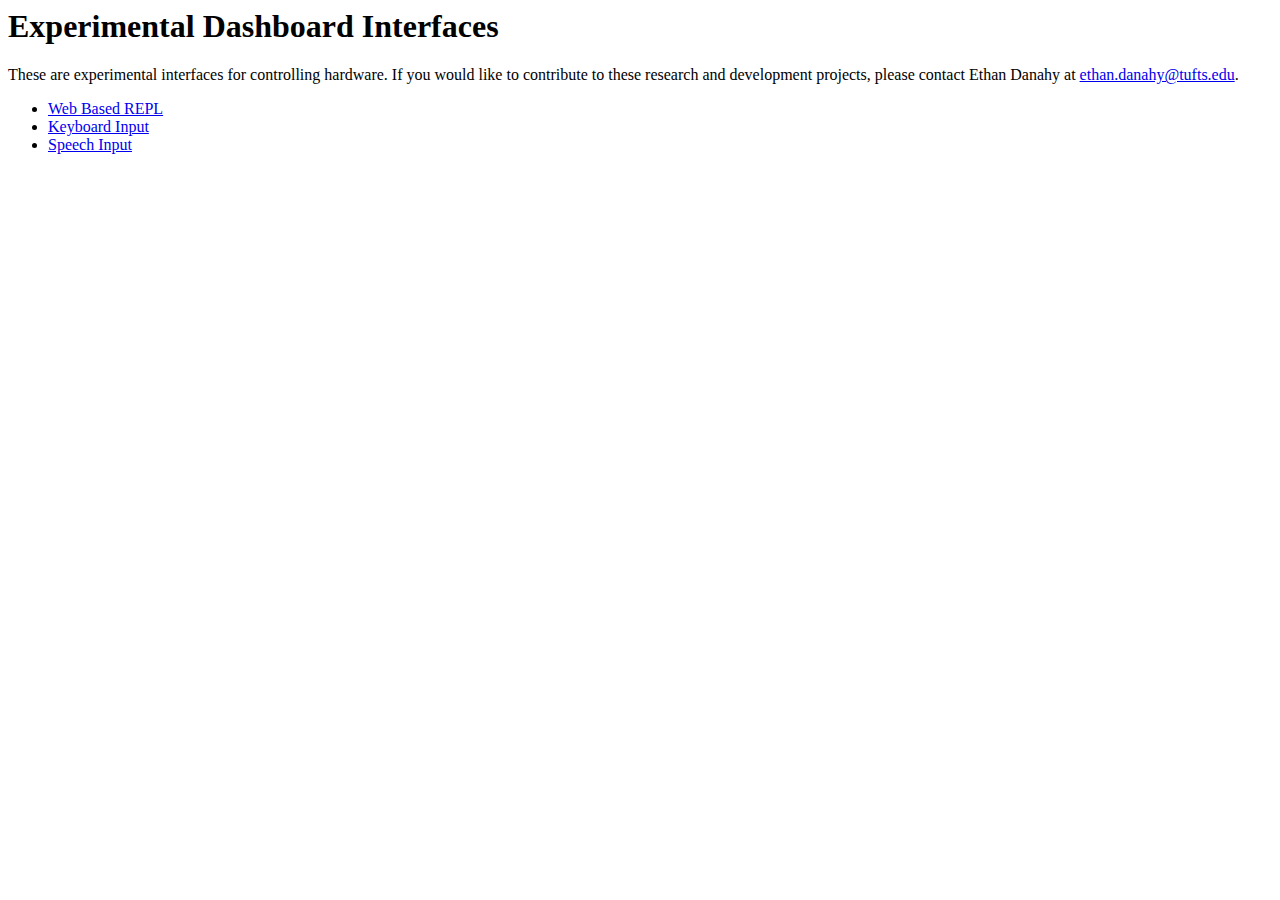
<file: raspbian_image_homepage/novnc/dashboard/index.htm>
<html>
<body>

	<h1>Experimental Dashboard Interfaces</h1>
	
	<p>These are experimental interfaces for controlling hardware.  If you would like to contribute to
	these research and development projects, please contact Ethan Danahy at
	<a href="mailto:ethan.danahy@tufts.edu">ethan.danahy@tufts.edu</a>.</p>
	
	<p>
	<ul>
		<li><a href="WebREPL.php">Web Based REPL</a></li>
		<li><a href="Keyboard.html">Keyboard Input</a></li>
		<li><a href="Speech.html">Speech Input</a></li>
	</ul>
	</p>

</body></html>
</file>
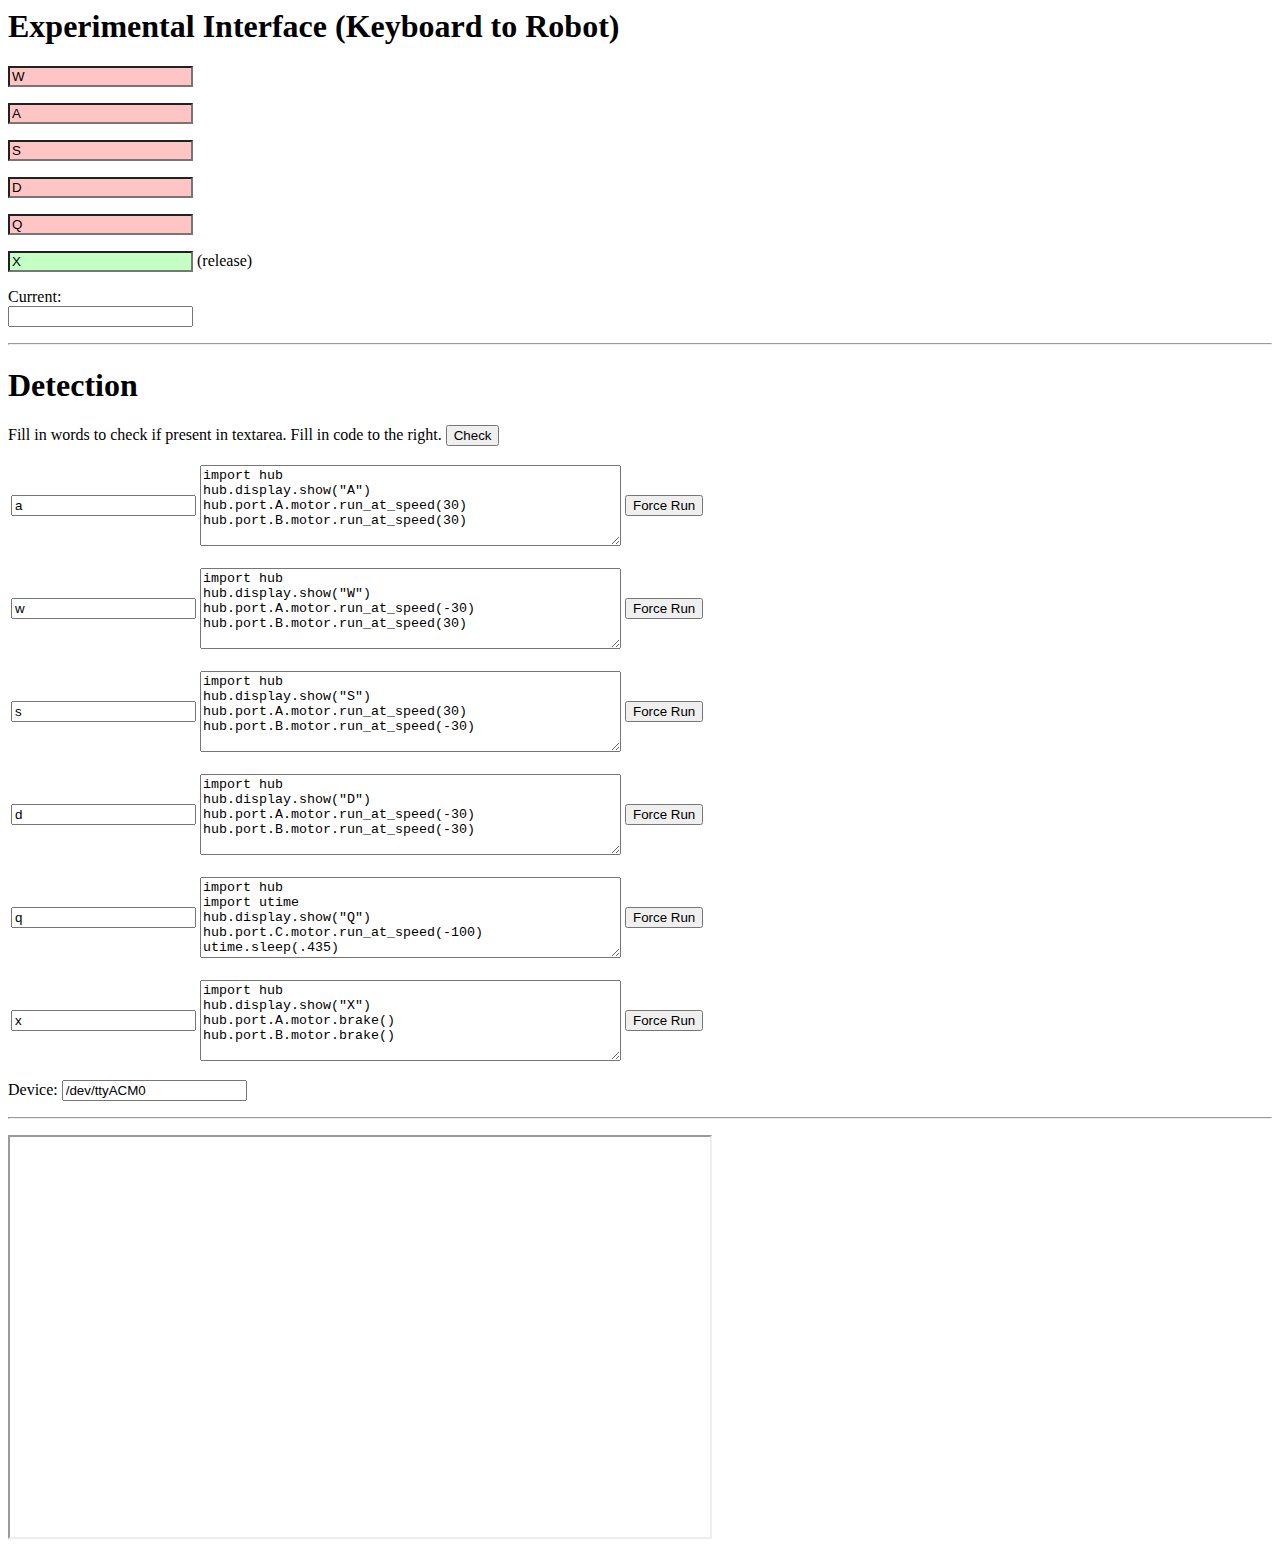
<file: raspbian_image_homepage/novnc/dashboard/Keyboard.html>
<html>
	<head><title>Keyboard-to-Robot Example</title></head>
	<body>
		
	<h1>Experimental Interface (Keyboard to Robot)</h1>
			
	<script lang="javascript">
		key_state_w = false;
		key_state_a = false;
		key_state_s = false;
		key_state_d = false;
		key_state_q = false;
		key_state_x = true;
		
		green = '#c4ffc4';
		red = '#ffc4c4';
		function update_states() {
			if (key_state_w) { key_w.style.backgroundColor = green; } else { key_w.style.backgroundColor = red; }
			if (key_state_a) { key_a.style.backgroundColor = green; } else { key_a.style.backgroundColor = red; }
			if (key_state_s) { key_s.style.backgroundColor = green; } else { key_s.style.backgroundColor = red; }
			if (key_state_d) { key_d.style.backgroundColor = green; } else { key_d.style.backgroundColor = red; }
			if (key_state_q) { key_q.style.backgroundColor = green; } else { key_q.style.backgroundColor = red; }
			if (key_state_x) { key_x.style.backgroundColor = green; } else { key_x.style.backgroundColor = red; }
		}
		
		function check_current() {
			if (current_state.value.indexOf('w') >= 0) { key_state_w = true; } else { key_state_w = false; }
			if (current_state.value.indexOf('a') >= 0) { key_state_a = true; } else { key_state_a = false; }
			if (current_state.value.indexOf('s') >= 0) { key_state_s = true; } else { key_state_s = false; }
			if (current_state.value.indexOf('d') >= 0) { key_state_d = true; } else { key_state_d = false; }
			if (current_state.value.indexOf('q') >= 0) { key_state_q = true; } else { key_state_q = false; }
			if (current_state.value.indexOf('x') >= 0) { key_state_x = true; } else { key_state_x = false; }
			update_states();
			check_text();
		}
		
		document.addEventListener("keydown", checkKeyPressed, false);
		document.addEventListener("keyup", checkKeyRelease, false);

		// keycodes from: http://www.asciitable.com/
		function checkKeyPressed(e) {
			prev = current_state.value;
			if (e.keyCode === 87) {
				current_state.value = 'w';
			} 
			if (e.keyCode === 65) {
				current_state.value = 'a';
			} 
			if (e.keyCode === 83) {
				current_state.value = 's';
			} 
			if (e.keyCode === 68) {
				current_state.value = 'd';
			}
			if (e.keyCode === 81) {
				current_state.value = 'q';
			}
			if (prev != current_state.value) {
				check_current();
			} else {
				// same key pressed twice in a row, so do nothing
			}
		}
		
		function checkKeyRelease(e) {
			if (e.keyCode === 87 || e.keyCode === 65 || e.keyCode === 83 || e.keyCode === 68 || e.keyCode === 81) {
				current_state.value = 'x';
			} 
			check_current();
		}
		
	</script>
	
	<p><input type="text" id="key_w" value="W"></p>
	<p><input type="text" id="key_a" value="A"></p>
	<p><input type="text" id="key_s" value="S"></p>
	<p><input type="text" id="key_d" value="D"></p>
	<p><input type="text" id="key_q" value="Q"></p>
	<p><input type="text" id="key_x" value="X"> (release)</p>
	
	<p>Current:<br /><input type="text" id="current_state" value=""></p>

	<script lang="javascript">
		update_states(); // onload
	</script>
		
		<p><hr /></p>
		
		<h1>Detection</h1>
		
		<p>Fill in words to check if present in textarea.  Fill in code to the right. <button id="check" onclick="check_text()">Check</button></p>
		
		<p>
			<table><tr>
				<td><input type="text" id="val1" onchange="check_text()" value="a"/></td>
				<td><textarea rows=5 cols=50 id="script1">import hub
hub.display.show("A")
hub.port.A.motor.run_at_speed(30)
hub.port.B.motor.run_at_speed(30)
</textarea></td>
				<td><button id="run1" onclick="force_run(1)">Force Run</button></td>
			</tr></table>
		</p>
				<p>
			<table><tr>
				<td><input type="text" id="val2" onchange="check_text()" value="w"/></td>
				<td><textarea rows=5 cols=50 id="script2">import hub
hub.display.show("W")
hub.port.A.motor.run_at_speed(-30)
hub.port.B.motor.run_at_speed(30)
</textarea></td>
				<td><button id="run2" onclick="force_run(2)">Force Run</button></td>
			</tr></table>
		</p>
		<p>
			<table><tr>
				<td><input type="text" id="val3" onchange="check_text()" value="s"/></td>
				<td><textarea rows=5 cols=50 id="script3">import hub
hub.display.show("S")
hub.port.A.motor.run_at_speed(30)
hub.port.B.motor.run_at_speed(-30)
</textarea></td>
				<td><button id="run3" onclick="force_run(3)">Force Run</button></td>
			</tr></table>
		</p>
		<p>
			<table><tr>
				<td><input type="text" id="val4" onchange="check_text()" value="d"/></td>
				<td><textarea rows=5 cols=50 id="script4">import hub
hub.display.show("D")
hub.port.A.motor.run_at_speed(-30)
hub.port.B.motor.run_at_speed(-30)
</textarea></td>
				<td><button id="run4" onclick="force_run(4)">Force Run</button></td>
			</tr></table>
		</p>
		
		<p>
			<table><tr>
				<td><input type="text" id="val5" onchange="check_text()" value="q"/></td>
				<td><textarea rows=5 cols=50 id="script5">import hub
import utime
hub.display.show("Q")
hub.port.C.motor.run_at_speed(-100)
utime.sleep(.435)
hub.port.C.motor.brake()
utime.sleep(1)
hub.port.C.motor.run_at_speed(30)
utime.sleep(1)
hub.port.C.motor.brake()
</textarea></td>
				<td><button id="run5" onclick="force_run(5)">Force Run</button></td>
			</tr></table>
		</p>

		<p>
			<table><tr>
				<td><input type="text" id="val6" onchange="check_text()" value="x"/></td>
				<td><textarea rows=5 cols=50 id="script6">import hub
hub.display.show("X")
hub.port.A.motor.brake()
hub.port.B.motor.brake()
</textarea></td>
				<td><button id="run6" onclick="force_run(6)">Force Run</button></td>
			</tr></table>
		</p>

		<form id="run_form" action="./RunScript.php" method="post" target="run_script">
			<input type="hidden" id="script" name="script" value="tyu"/>
			<input type="hidden" id="action" name="action" value="run"/>
			Device: <input type="text" id="device" name="device" value="/dev/ttyACM0"/> 
		</form>
				
		<p><hr /></p>

		<iframe name="run_script" src="./RunScript.php" width=700 height=400></iframe>
		
		<script type="text/javascript">
			var recognizing; // boolean variable used by toggleStartStop
			window.SpeechRecognition = window.webkitSpeechRecognition || window.SpeechRecognition;
			if ('SpeechRecognition' in window) {
				// speech recognition API supported; continue
				var recognition = new window.SpeechRecognition();
				recognition.continuous = true;
				recognition.onend = reset;
				
				// when result is present, update textarea
				recognition.onresult = function (event) {
					for (var i = event.resultIndex; i < event.results.length; ++i) {
						if (event.results[i].isFinal) {
							textarea.value += event.results[i][0].transcript.toLowerCase();
						}
					}
				}
				
				function toggleStartStop() {
					if (recognizing) {
						recognition.stop();
						reset();
					} else {
						recognition.start();
						recognizing = true;
						button.innerHTML = "Click to Stop";
					}
				}
			} else {
				// speech recognition API not supported
				alert('Speech to Text not supported ... use Chrome Browser.');
			}
			reset();
		
		
			function reset() {
				recognizing = false;
				button.innerHTML = "Click to Speak";
				check_text(); // check to see if substrings match
			}

			function force_run(num) {
				run_form.script.value = eval('script' + num).value;
				run_form.submit();
			}
			
			function check_text() {
				textarea_text = current_state.value;
				for (i=0; i<6; i++) {
					input_text = eval('val' + (i+1)); // pointer to text area
					if (textarea_text.indexOf(input_text.value) >= 0) {
						input_text.style.backgroundColor = '#c4ffc4'; // light green (match!)
						force_run(i+1);
					} else {
						input_text.style.backgroundColor = '#ffc4c4'; // light red (no match)
					}
				}
			}
		
		</script>
	</body>
</html>
</file>
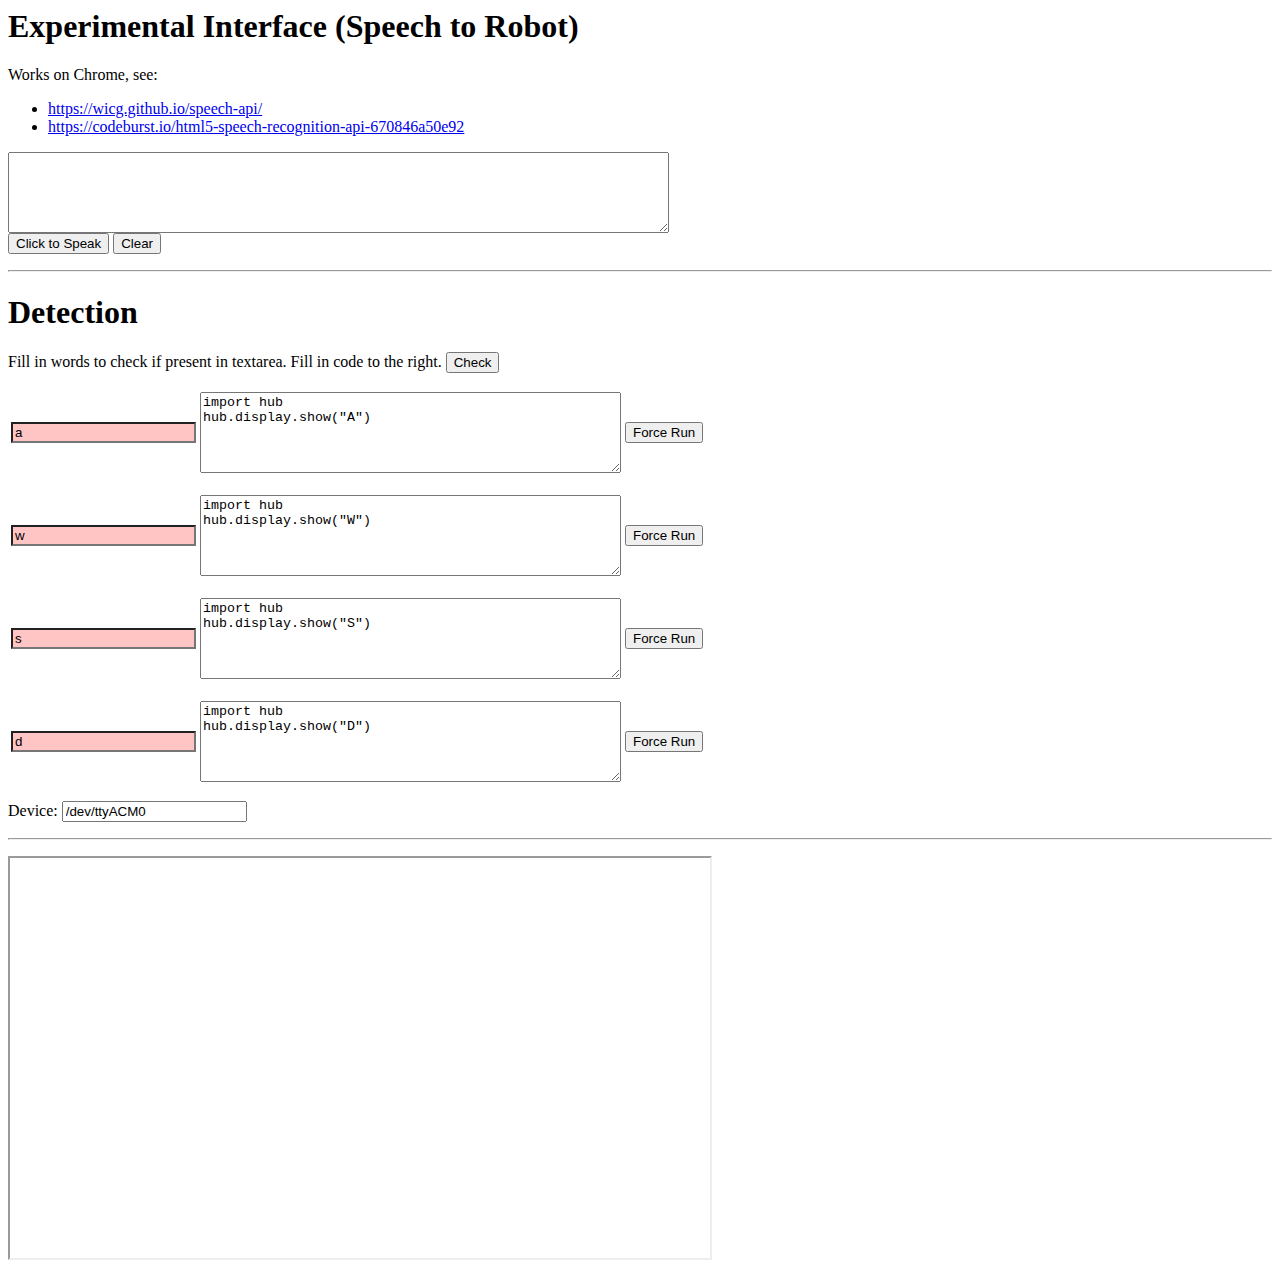
<file: raspbian_image_homepage/novnc/dashboard/Speech.html>
<html>
	<head><title>Speech-to-Robot Example</title></head>
	<body>
		
	<h1>Experimental Interface (Speech to Robot)</h1>

		<p>Works on Chrome, see:
			<ul>
				<li><a href="https://wicg.github.io/speech-api/">https://wicg.github.io/speech-api/</a></li>
				<li><a href="https://codeburst.io/html5-speech-recognition-api-670846a50e92">https://codeburst.io/html5-speech-recognition-api-670846a50e92</a></li>
			</ul>
		</p>
		<textarea id="textarea" rows=5 cols=80></textarea>
		<br />
		<button id="button" onclick="toggleStartStop()"></button>
		<button id="clear" onclick="textarea.value=''; check_text();">Clear</button>
		
		<p><hr /></p>
		
		<h1>Detection</h1>
		
		<p>Fill in words to check if present in textarea.  Fill in code to the right. <button id="check" onclick="check_text()">Check</button></p>
		
		<p>
			<table><tr>
				<td><input type="text" id="val1" onchange="check_text()" value="a"/></td>
				<td><textarea rows=5 cols=50 id="script1">import hub
hub.display.show("A")
</textarea></td>
				<td><button id="run1" onclick="force_run(1)">Force Run</button></td>
			</tr></table>
		</p>
				<p>
			<table><tr>
				<td><input type="text" id="val2" onchange="check_text()" value="w"/></td>
				<td><textarea rows=5 cols=50 id="script2">import hub
hub.display.show("W")
</textarea></td>
				<td><button id="run2" onclick="force_run(2)">Force Run</button></td>
			</tr></table>
		</p>
		<p>
			<table><tr>
				<td><input type="text" id="val3" onchange="check_text()" value="s"/></td>
				<td><textarea rows=5 cols=50 id="script3">import hub
hub.display.show("S")
</textarea></td>
				<td><button id="run3" onclick="force_run(3)">Force Run</button></td>
			</tr></table>
		</p>
		<p>
			<table><tr>
				<td><input type="text" id="val4" onchange="check_text()" value="d"/></td>
				<td><textarea rows=5 cols=50 id="script4">import hub
hub.display.show("D")
</textarea></td>
				<td><button id="run4" onclick="force_run(4)">Force Run</button></td>
			</tr></table>
		</p>
		
		<form id="run_form" action="./RunScript.php" method="post" target="run_script">
			<input type="hidden" id="script" name="script" value="tyu"/>
			<input type="hidden" id="action" name="action" value="run"/>
			Device: <input type="text" id="device" name="device" value="/dev/ttyACM0"/> 
		</form>
				
		<p><hr /></p>

		<iframe name="run_script" src="./RunScript.php" width=700 height=400></iframe>
		
		<script type="text/javascript">
			var recognizing; // boolean variable used by toggleStartStop
			window.SpeechRecognition = window.webkitSpeechRecognition || window.SpeechRecognition;
			if ('SpeechRecognition' in window) {
				// speech recognition API supported; continue
				var recognition = new window.SpeechRecognition();
				recognition.continuous = true;
				recognition.onend = reset;
				
				// when result is present, update textarea
				recognition.onresult = function (event) {
					for (var i = event.resultIndex; i < event.results.length; ++i) {
						if (event.results[i].isFinal) {
							textarea.value += event.results[i][0].transcript.toLowerCase();
						}
					}
				}
				
				function toggleStartStop() {
					if (recognizing) {
						recognition.stop();
						reset();
					} else {
						recognition.start();
						recognizing = true;
						button.innerHTML = "Click to Stop";
					}
				}
			} else {
				// speech recognition API not supported
				alert('Speech to Text not supported ... use Chrome Browser.');
			}
			reset();
		
		
			function reset() {
				recognizing = false;
				button.innerHTML = "Click to Speak";
				check_text(); // check to see if substrings match
			}

			function force_run(num) {
				run_form.script.value = eval('script' + num).value;
				run_form.submit();
			}
			
			function check_text() {
				textarea_text = textarea.value;
				for (i=0; i<4; i++) {
					input_text = eval('val' + (i+1)); // pointer to text area
					if (textarea_text.indexOf(input_text.value) >= 0) {
						input_text.style.backgroundColor = '#c4ffc4'; // light green (match!)
						force_run(i+1);
					} else {
						input_text.style.backgroundColor = '#ffc4c4'; // light red (no match)
					}
				}
			}
		
		</script>
	</body>
</html>
</file>
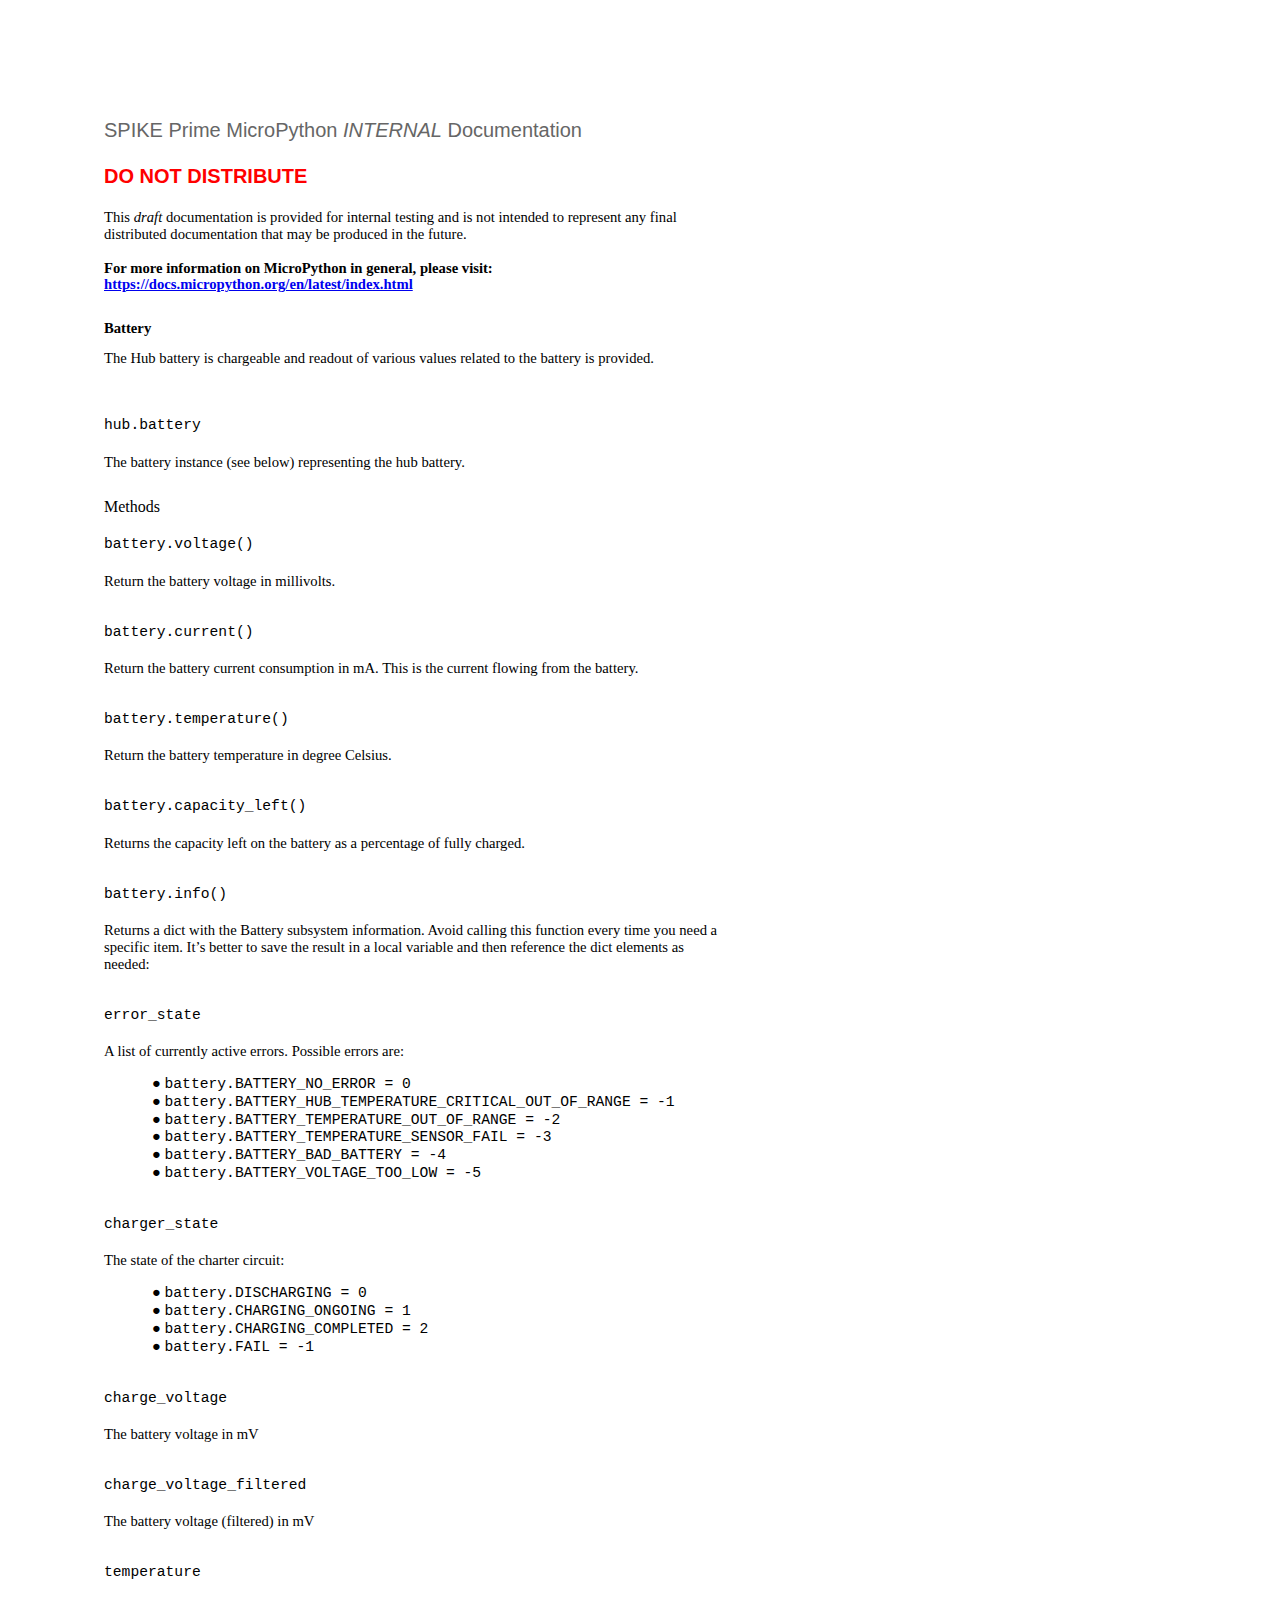
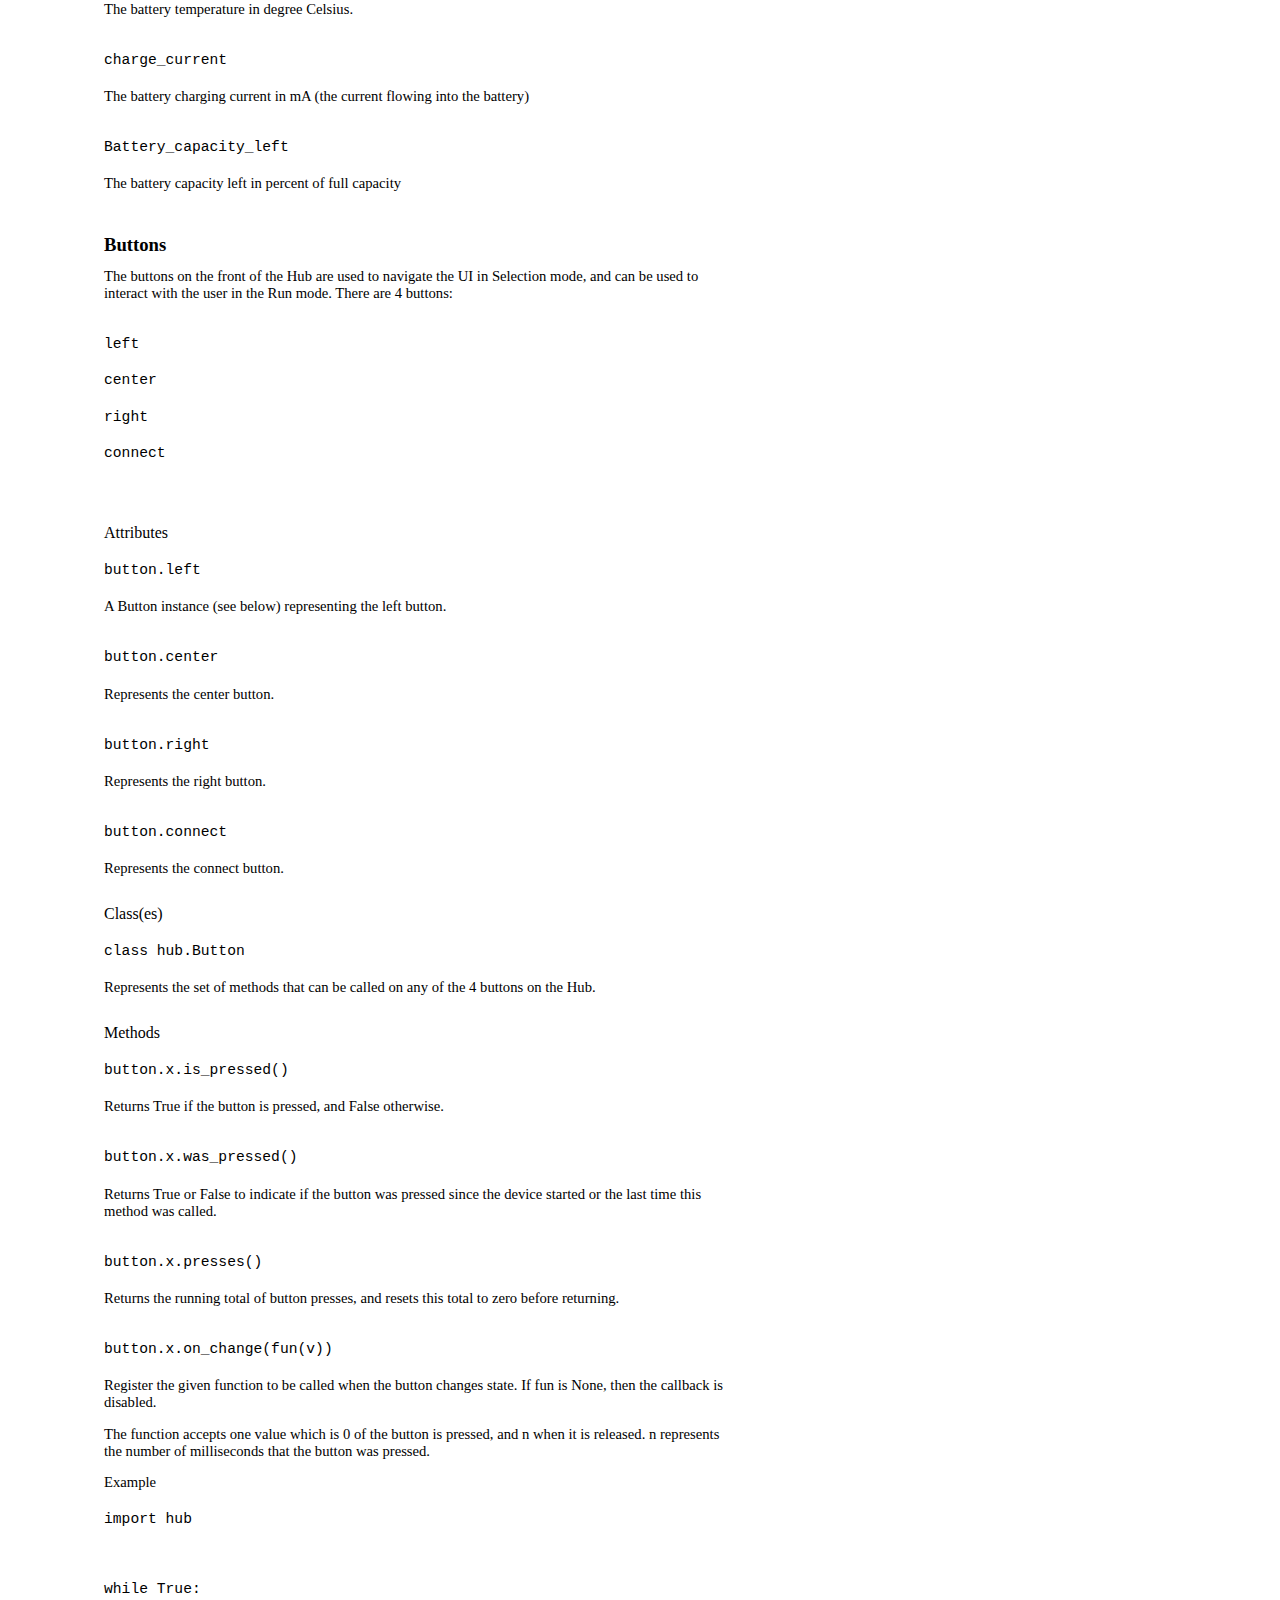
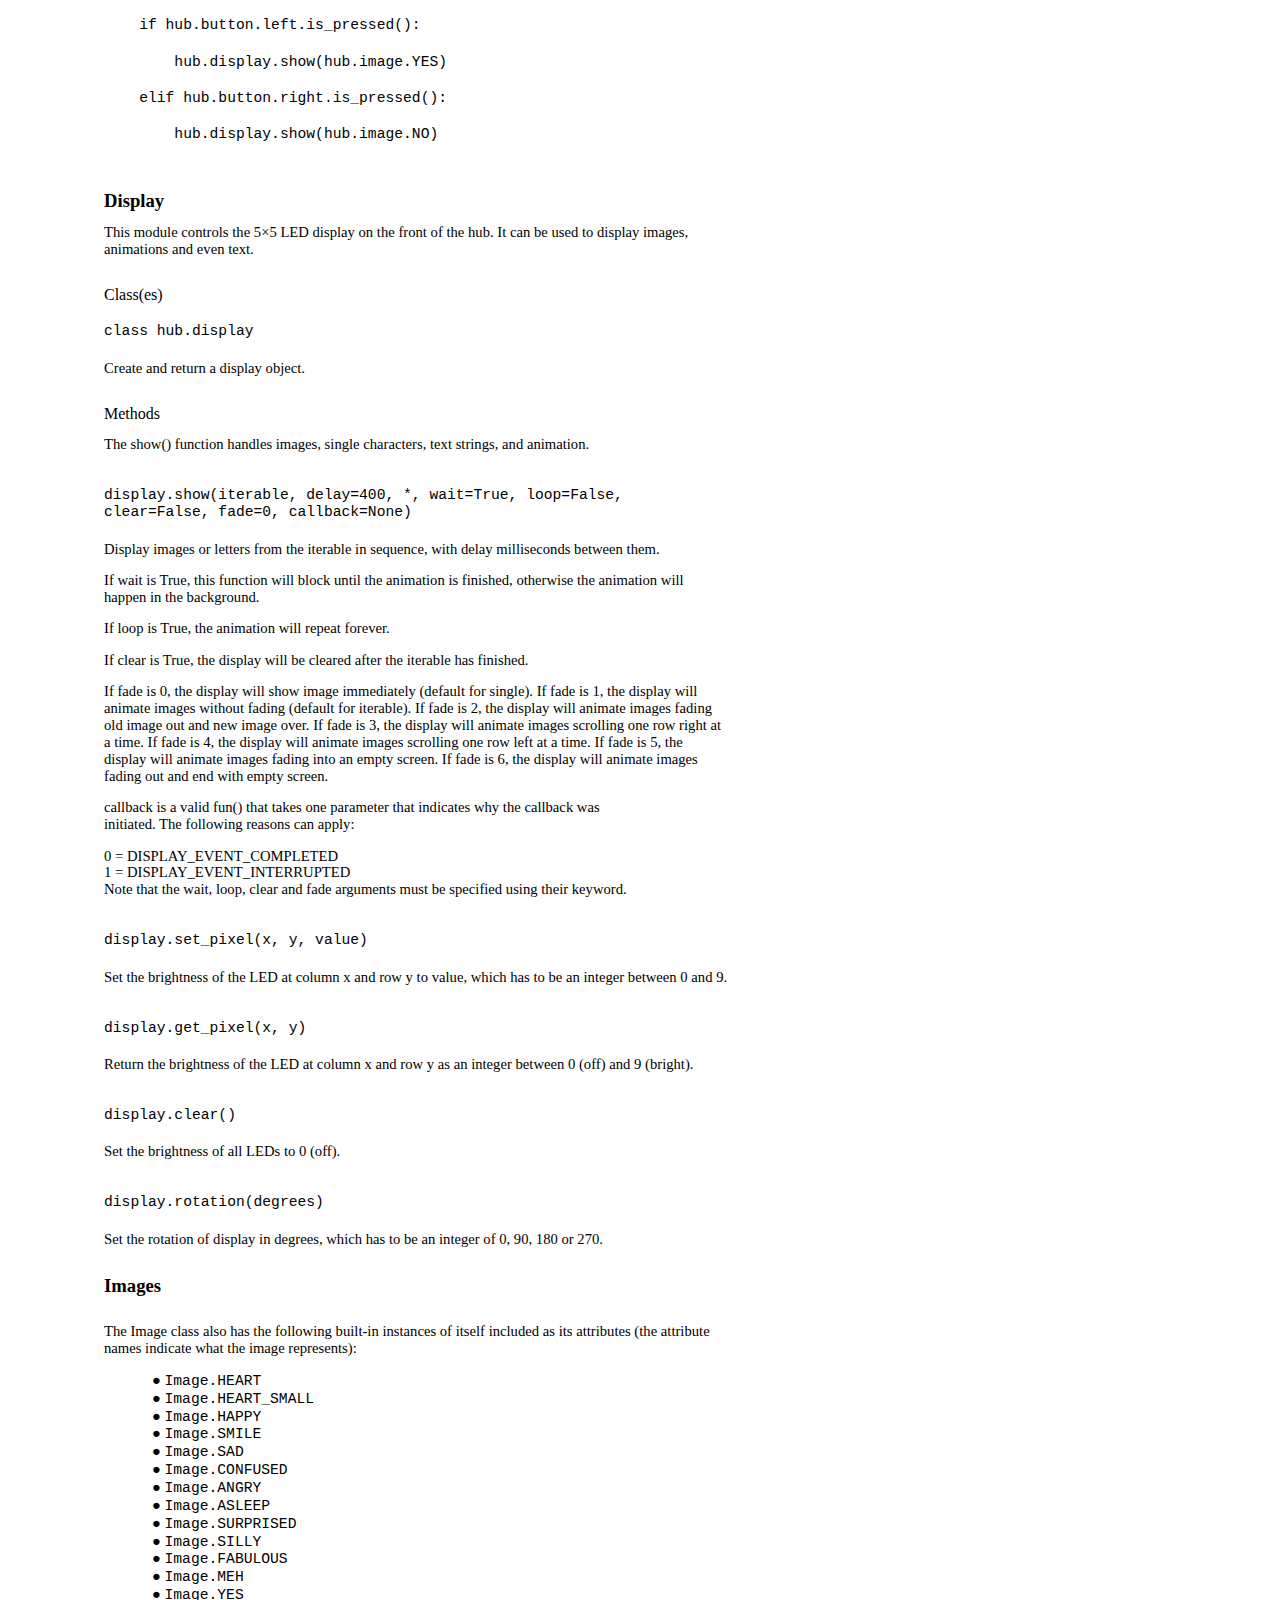
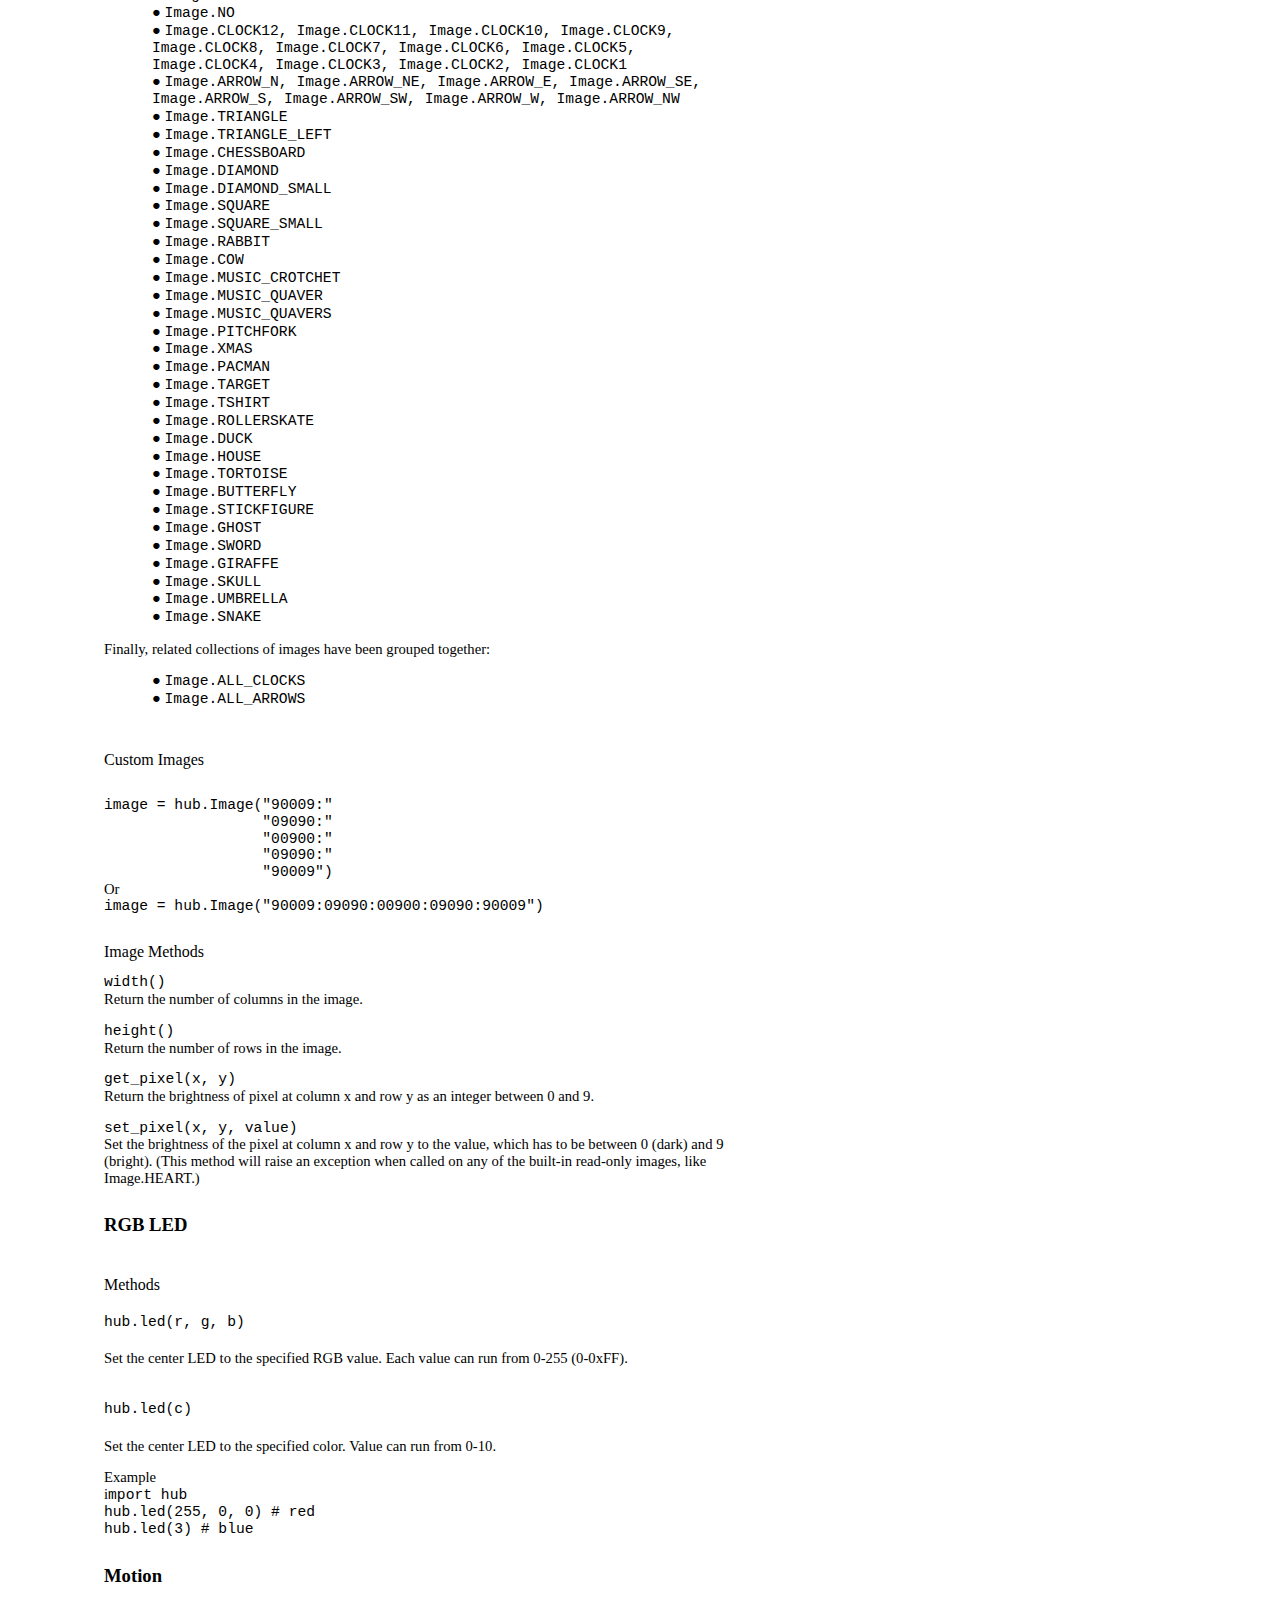
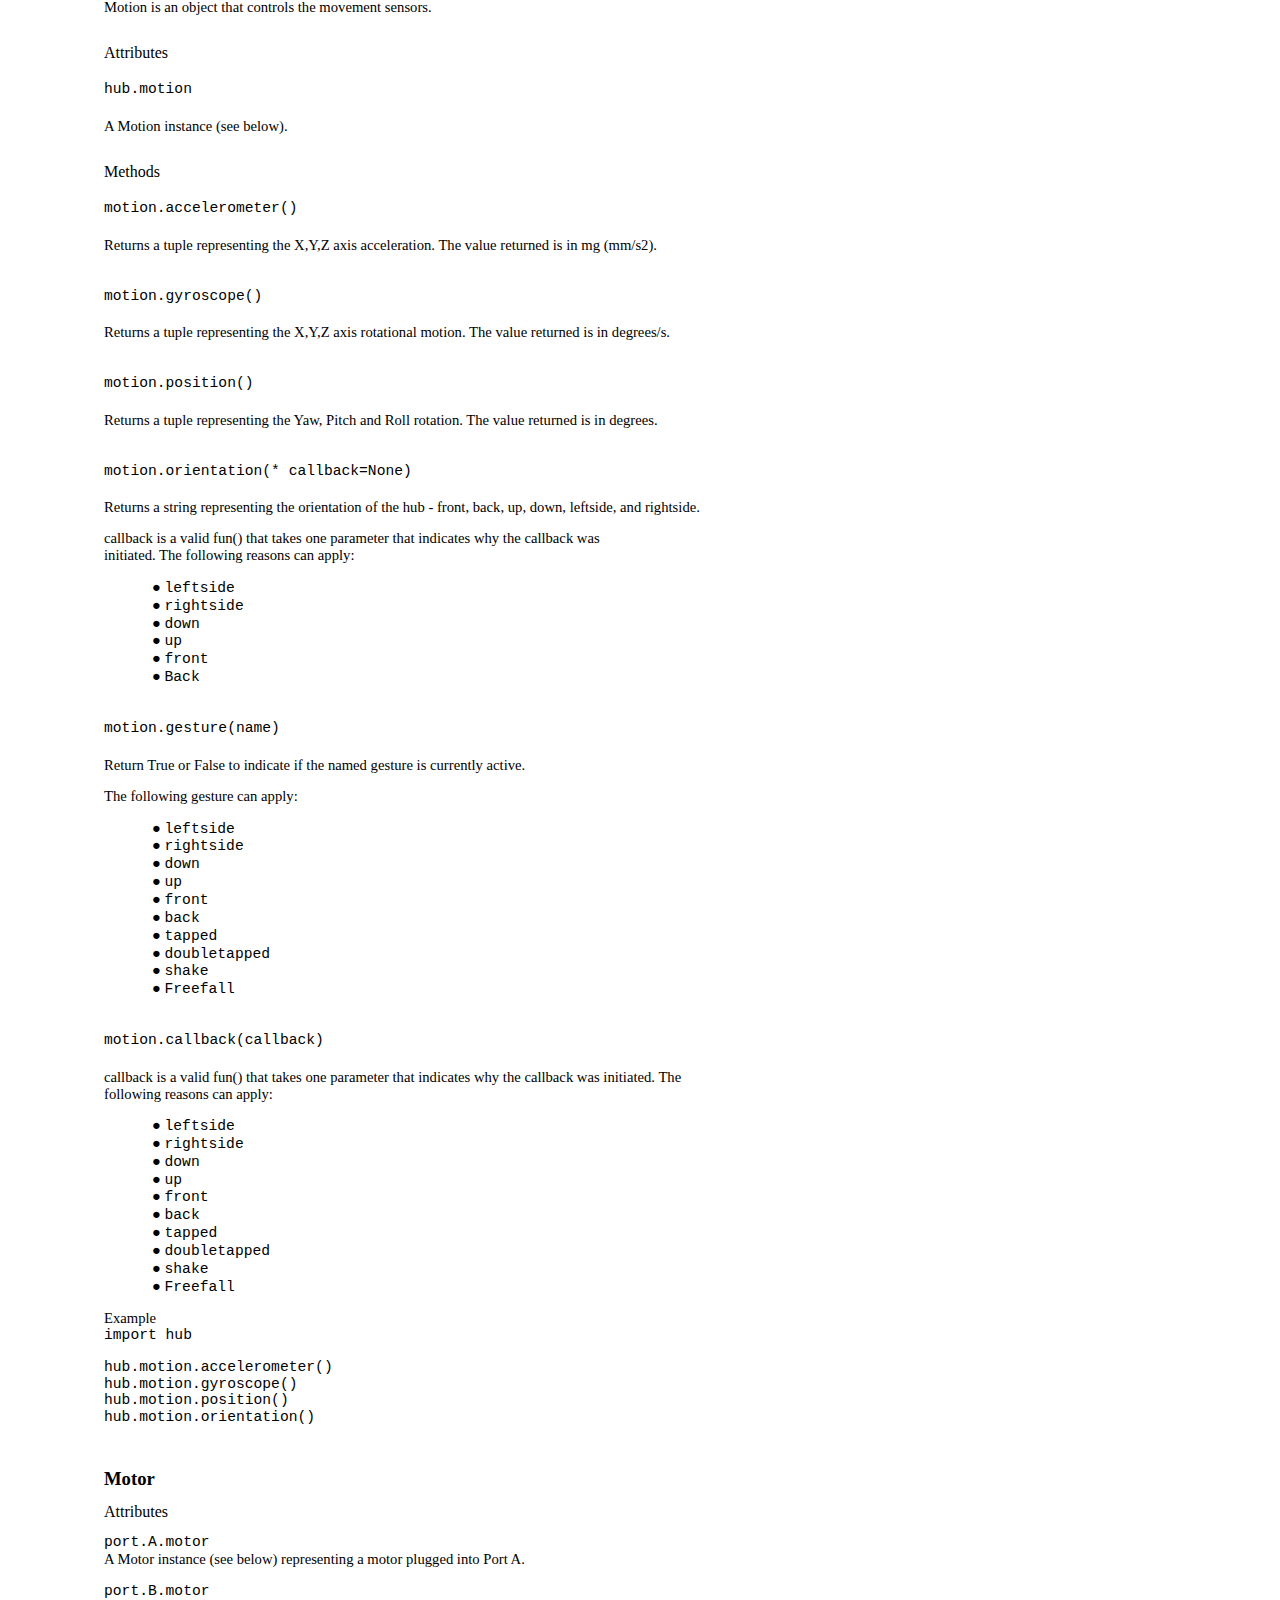
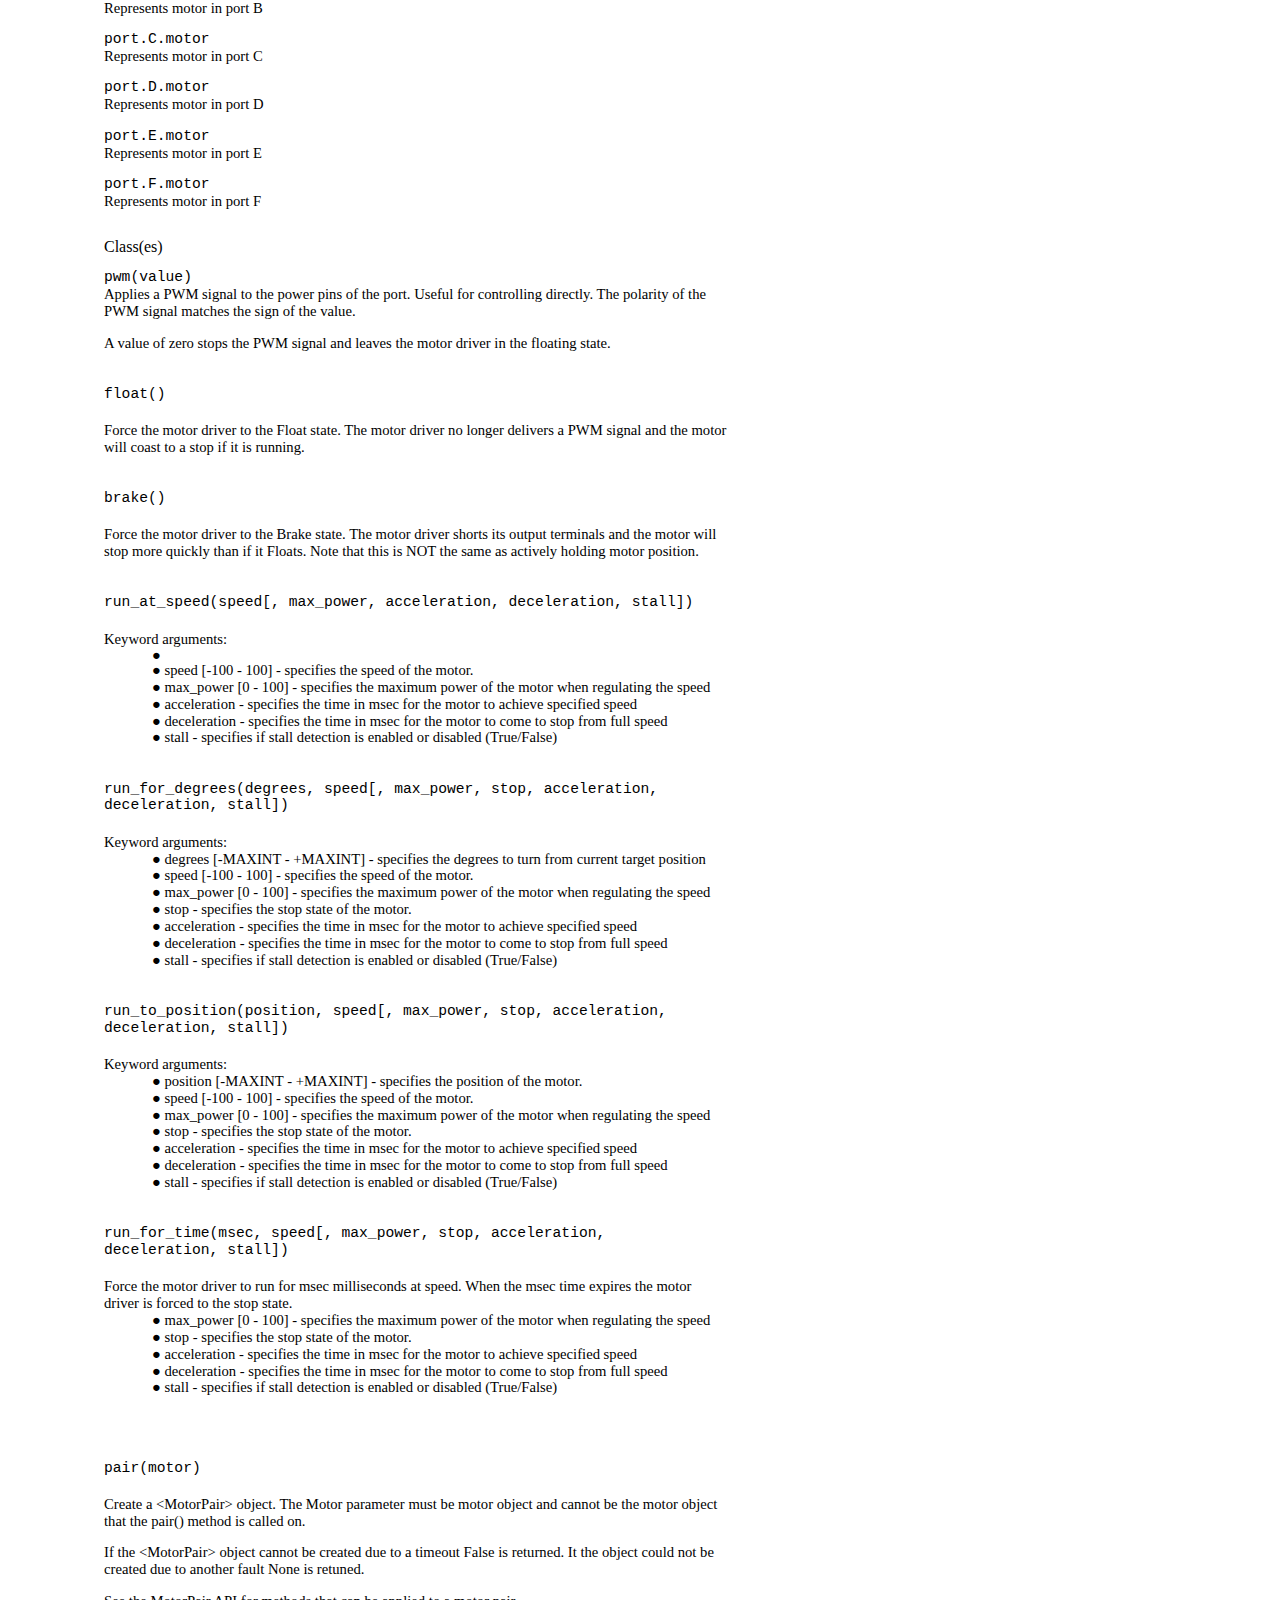
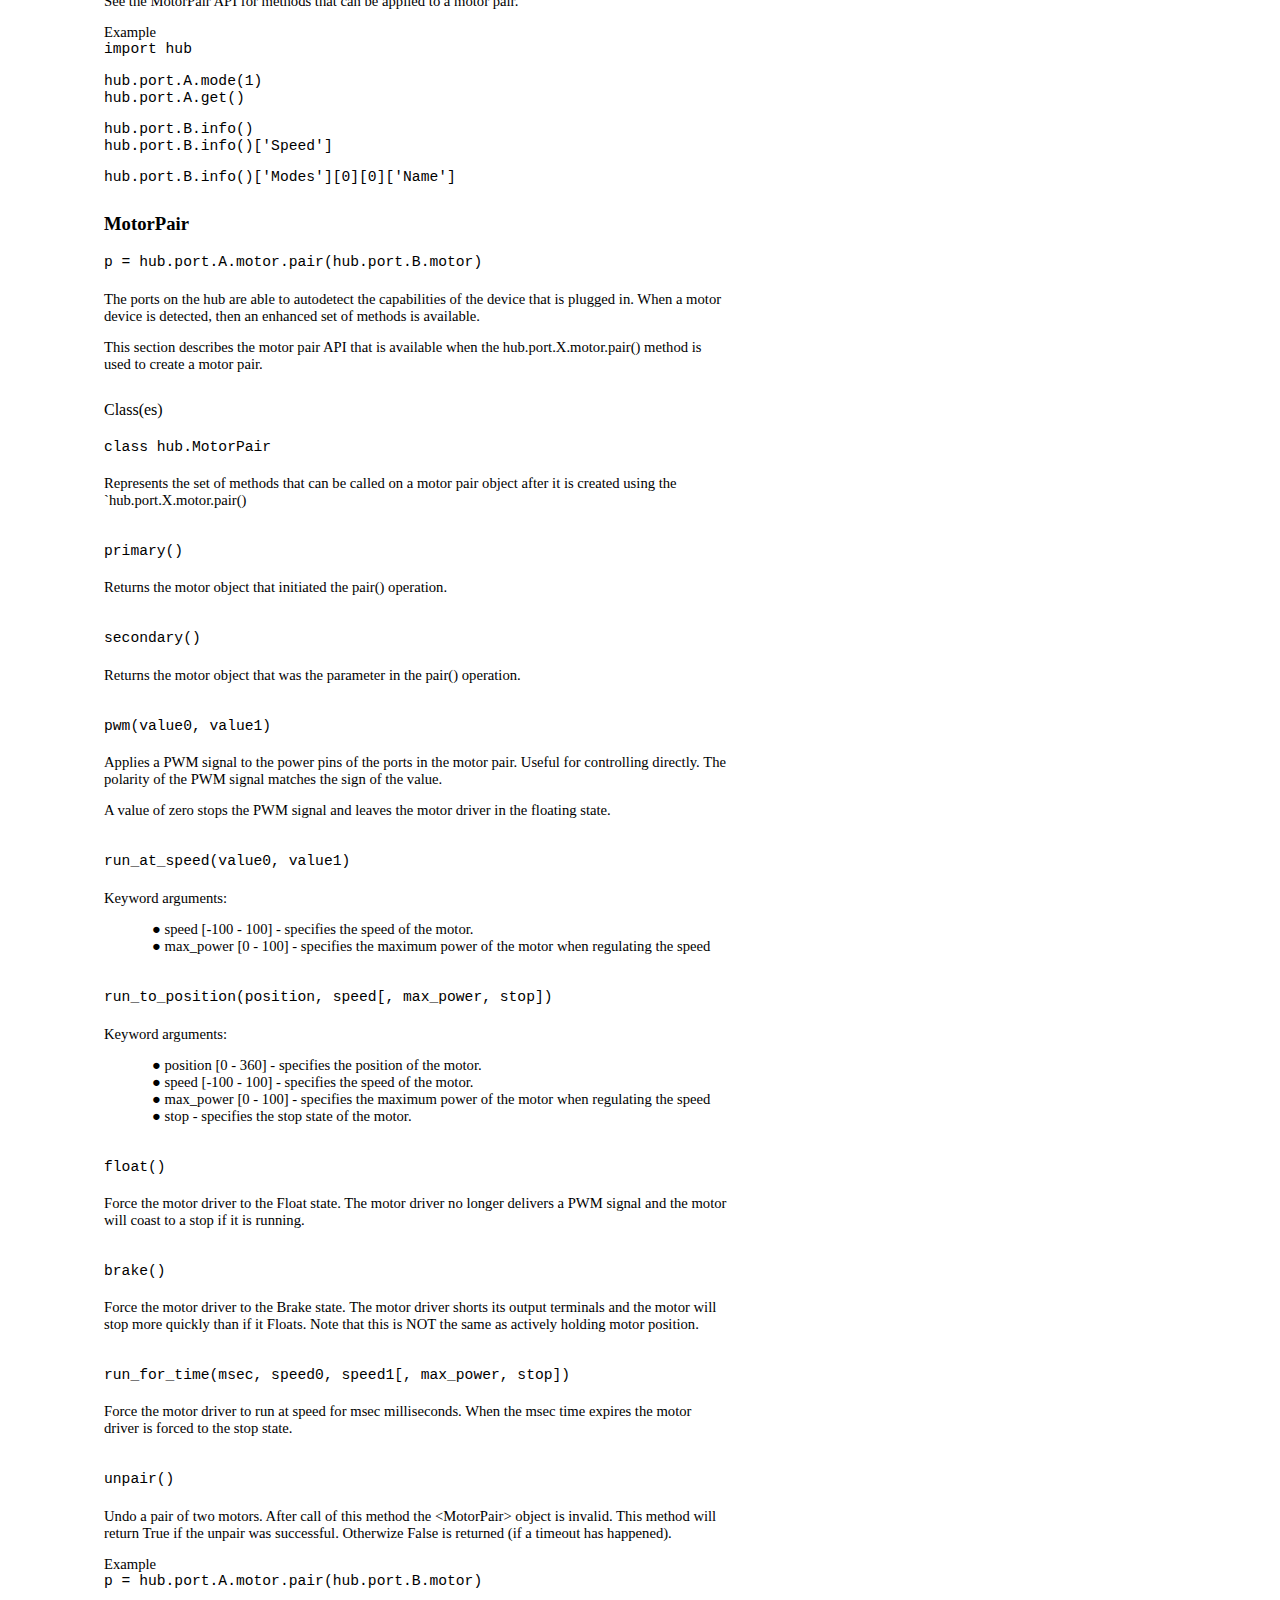
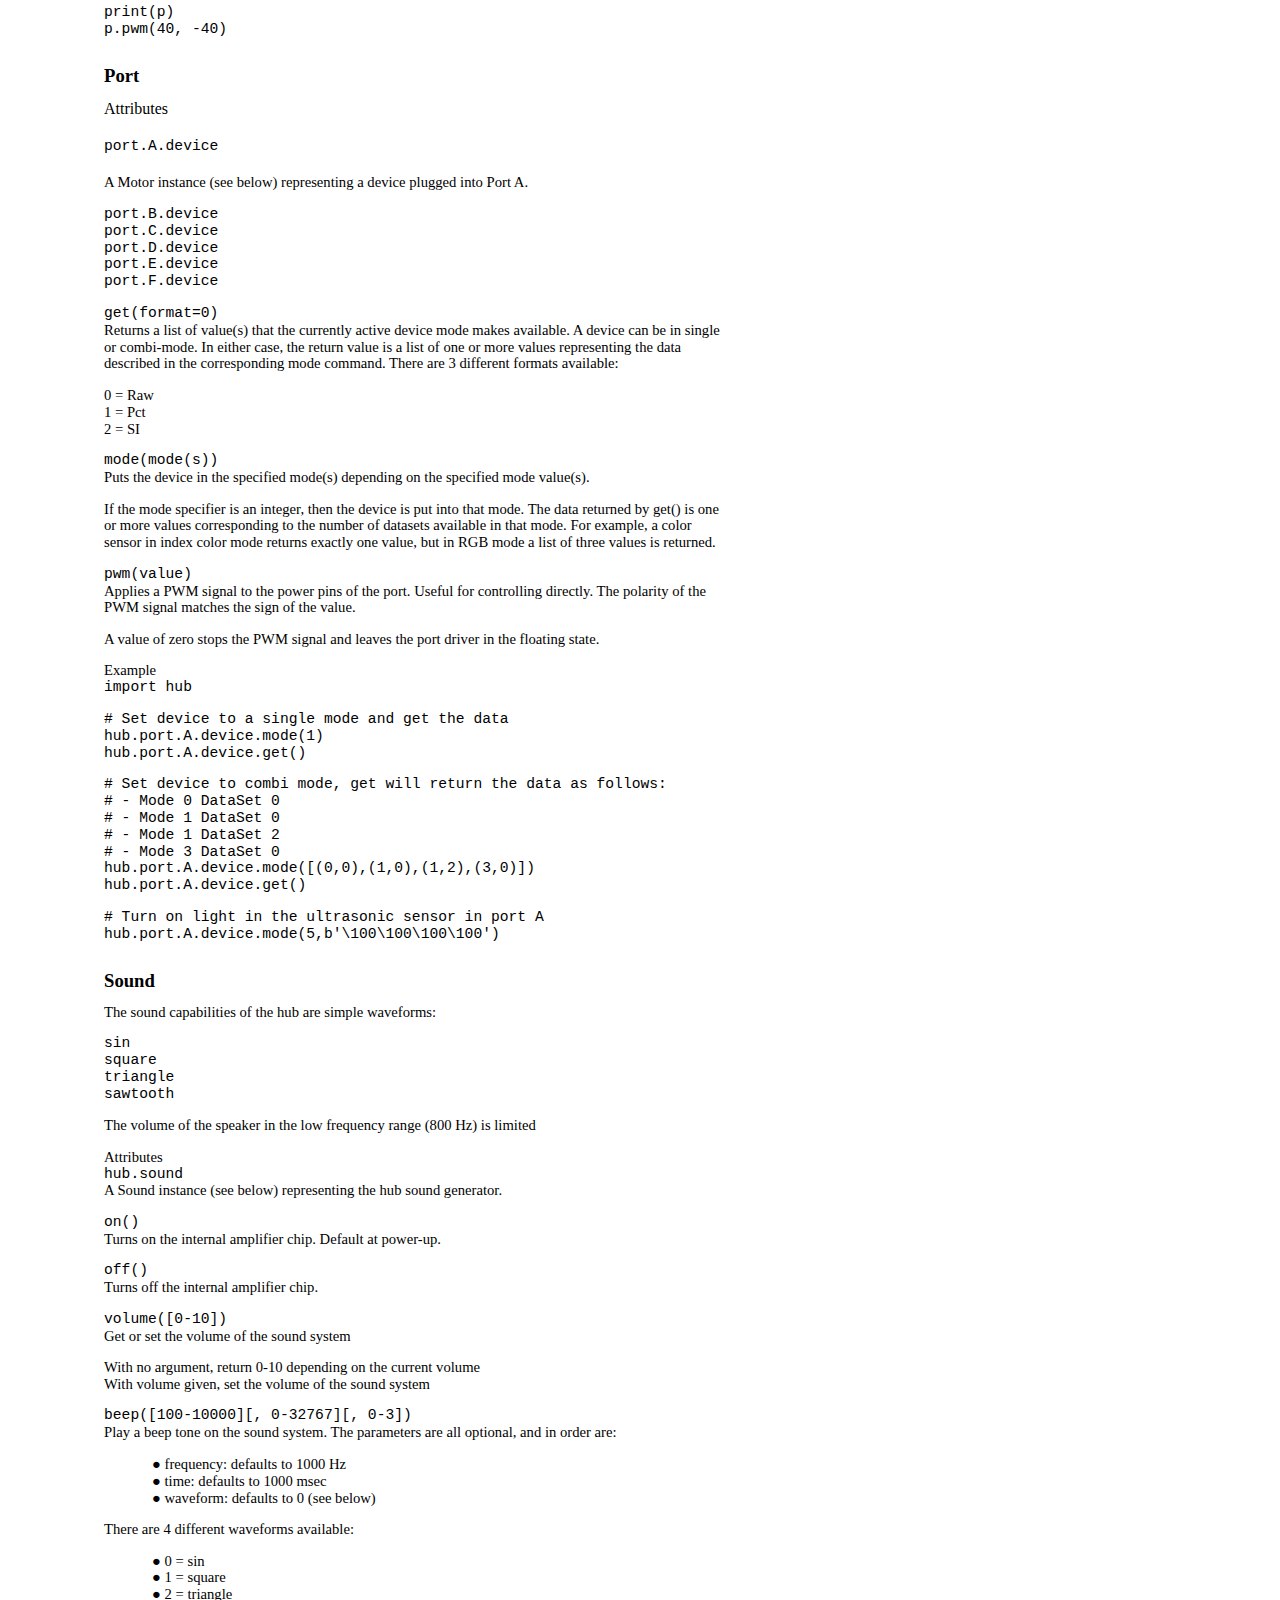
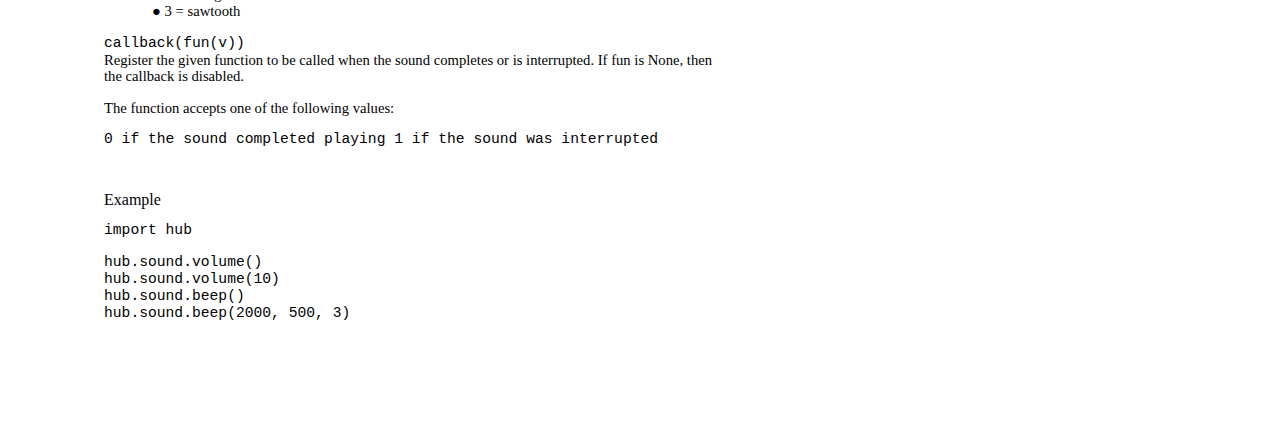
<file: raspbian_image_homepage/novnc/help/SPIKE_Prime_MicroPython_Commands.html>
<html><head><meta content="text/html; charset=UTF-8" http-equiv="content-type"><style type="text/css">@import url('https://themes.googleusercontent.com/fonts/css?kit=nfvfaJDrR_BaH17mh47iEStFej2QwX51dLsoLW0iJ6-9tG7wp3Gl2axXh03iXp2k');ul.lst-kix_n4u22rixol6t-8{list-style-type:none}.lst-kix_q87qkdjkzimw-2>li:before{content:"\0025a0  "}.lst-kix_h0x2xhn8p85a-5>li:before{content:"\0025a0  "}.lst-kix_h0x2xhn8p85a-6>li:before{content:"\0025cf  "}ul.lst-kix_n4u22rixol6t-4{list-style-type:none}.lst-kix_my3n6vg9jmi3-8>li:before{content:"\0025a0  "}.lst-kix_q87qkdjkzimw-0>li:before{content:"\0025cf  "}.lst-kix_q87qkdjkzimw-4>li:before{content:"\0025cb  "}.lst-kix_h0x2xhn8p85a-4>li:before{content:"\0025cb  "}.lst-kix_h0x2xhn8p85a-8>li:before{content:"\0025a0  "}ul.lst-kix_n4u22rixol6t-5{list-style-type:none}ul.lst-kix_n4u22rixol6t-6{list-style-type:none}.lst-kix_q87qkdjkzimw-1>li:before{content:"\0025cb  "}.lst-kix_q87qkdjkzimw-5>li:before{content:"\0025a0  "}ul.lst-kix_n4u22rixol6t-7{list-style-type:none}.lst-kix_my3n6vg9jmi3-6>li:before{content:"\0025cf  "}.lst-kix_my3n6vg9jmi3-5>li:before{content:"\0025a0  "}.lst-kix_my3n6vg9jmi3-7>li:before{content:"\0025cb  "}.lst-kix_h0x2xhn8p85a-7>li:before{content:"\0025cb  "}.lst-kix_q87qkdjkzimw-3>li:before{content:"\0025cf  "}.lst-kix_my3n6vg9jmi3-2>li:before{content:"\0025a0  "}.lst-kix_my3n6vg9jmi3-1>li:before{content:"\0025cb  "}.lst-kix_my3n6vg9jmi3-3>li:before{content:"\0025cf  "}.lst-kix_my3n6vg9jmi3-0>li:before{content:"\0025cf  "}.lst-kix_my3n6vg9jmi3-4>li:before{content:"\0025cb  "}.lst-kix_q87qkdjkzimw-8>li:before{content:"\0025a0  "}ul.lst-kix_tl3ft8idxv9y-0{list-style-type:none}ul.lst-kix_n4u22rixol6t-0{list-style-type:none}.lst-kix_q87qkdjkzimw-6>li:before{content:"\0025cf  "}ul.lst-kix_tl3ft8idxv9y-4{list-style-type:none}ul.lst-kix_n4u22rixol6t-1{list-style-type:none}ul.lst-kix_tl3ft8idxv9y-3{list-style-type:none}ul.lst-kix_n4u22rixol6t-2{list-style-type:none}ul.lst-kix_tl3ft8idxv9y-2{list-style-type:none}ul.lst-kix_n4u22rixol6t-3{list-style-type:none}ul.lst-kix_tl3ft8idxv9y-1{list-style-type:none}ul.lst-kix_tl3ft8idxv9y-8{list-style-type:none}ul.lst-kix_tl3ft8idxv9y-7{list-style-type:none}.lst-kix_q87qkdjkzimw-7>li:before{content:"\0025cb  "}ul.lst-kix_tl3ft8idxv9y-6{list-style-type:none}ul.lst-kix_tl3ft8idxv9y-5{list-style-type:none}.lst-kix_tl3ft8idxv9y-7>li:before{content:"\0025cb  "}.lst-kix_tl3ft8idxv9y-5>li:before{content:"\0025a0  "}.lst-kix_tl3ft8idxv9y-6>li:before{content:"\0025cf  "}.lst-kix_tl3ft8idxv9y-4>li:before{content:"\0025cb  "}.lst-kix_tl3ft8idxv9y-1>li:before{content:"\0025cb  "}.lst-kix_tl3ft8idxv9y-2>li:before{content:"\0025a0  "}.lst-kix_wiag1ckwemlj-1>li:before{content:"\0025cb  "}.lst-kix_tl3ft8idxv9y-3>li:before{content:"\0025cf  "}.lst-kix_wiag1ckwemlj-0>li:before{content:"\0025cf  "}.lst-kix_tl3ft8idxv9y-0>li:before{content:"\0025cf  "}ul.lst-kix_e5drv3y3w2kp-5{list-style-type:none}ul.lst-kix_e5drv3y3w2kp-4{list-style-type:none}ul.lst-kix_e5drv3y3w2kp-7{list-style-type:none}ul.lst-kix_e5drv3y3w2kp-6{list-style-type:none}ul.lst-kix_e5drv3y3w2kp-8{list-style-type:none}ul.lst-kix_e5drv3y3w2kp-1{list-style-type:none}ul.lst-kix_e5drv3y3w2kp-0{list-style-type:none}.lst-kix_tl3ft8idxv9y-8>li:before{content:"\0025a0  "}ul.lst-kix_e5drv3y3w2kp-3{list-style-type:none}ul.lst-kix_e5drv3y3w2kp-2{list-style-type:none}.lst-kix_n4u22rixol6t-7>li:before{content:"\0025cb  "}.lst-kix_n4u22rixol6t-8>li:before{content:"\0025a0  "}ul.lst-kix_tchiar44k5pg-7{list-style-type:none}ul.lst-kix_yc5z8w6c9bp0-7{list-style-type:none}ul.lst-kix_tchiar44k5pg-8{list-style-type:none}ul.lst-kix_yc5z8w6c9bp0-8{list-style-type:none}.lst-kix_cjkvu6l99k2j-1>li:before{content:"\0025cb  "}.lst-kix_cjkvu6l99k2j-3>li:before{content:"\0025cf  "}ul.lst-kix_yc5z8w6c9bp0-5{list-style-type:none}ul.lst-kix_yc5z8w6c9bp0-6{list-style-type:none}ul.lst-kix_tchiar44k5pg-0{list-style-type:none}ul.lst-kix_yc5z8w6c9bp0-0{list-style-type:none}.lst-kix_cjkvu6l99k2j-7>li:before{content:"\0025cb  "}ul.lst-kix_tchiar44k5pg-1{list-style-type:none}ul.lst-kix_tchiar44k5pg-2{list-style-type:none}ul.lst-kix_tchiar44k5pg-3{list-style-type:none}ul.lst-kix_yc5z8w6c9bp0-3{list-style-type:none}ul.lst-kix_tchiar44k5pg-4{list-style-type:none}ul.lst-kix_yc5z8w6c9bp0-4{list-style-type:none}ul.lst-kix_tchiar44k5pg-5{list-style-type:none}ul.lst-kix_yc5z8w6c9bp0-1{list-style-type:none}ul.lst-kix_tchiar44k5pg-6{list-style-type:none}ul.lst-kix_yc5z8w6c9bp0-2{list-style-type:none}.lst-kix_n4u22rixol6t-3>li:before{content:"\0025cf  "}.lst-kix_nhnzqeasx0nt-4>li:before{content:"\0025cb  "}.lst-kix_yc5z8w6c9bp0-8>li:before{content:"\0025a0  "}.lst-kix_n4u22rixol6t-5>li:before{content:"\0025a0  "}.lst-kix_nhnzqeasx0nt-2>li:before{content:"\0025a0  "}.lst-kix_yc5z8w6c9bp0-6>li:before{content:"\0025cf  "}.lst-kix_yk57ssy85k2w-2>li:before{content:"\0025a0  "}.lst-kix_nhnzqeasx0nt-0>li:before{content:"\0025cf  "}.lst-kix_e5drv3y3w2kp-0>li:before{content:"\0025cf  "}.lst-kix_yk57ssy85k2w-4>li:before{content:"\0025cb  "}.lst-kix_yk57ssy85k2w-6>li:before{content:"\0025cf  "}.lst-kix_h4ctmsff0d4d-8>li:before{content:"\0025a0  "}ul.lst-kix_h0x2xhn8p85a-0{list-style-type:none}ul.lst-kix_h0x2xhn8p85a-2{list-style-type:none}.lst-kix_h4ctmsff0d4d-6>li:before{content:"\0025cf  "}.lst-kix_n4u22rixol6t-1>li:before{content:"\0025cb  "}ul.lst-kix_my3n6vg9jmi3-8{list-style-type:none}.lst-kix_e5drv3y3w2kp-4>li:before{content:"\0025cb  "}ul.lst-kix_h0x2xhn8p85a-1{list-style-type:none}ul.lst-kix_my3n6vg9jmi3-7{list-style-type:none}ul.lst-kix_h0x2xhn8p85a-4{list-style-type:none}.lst-kix_yk57ssy85k2w-8>li:before{content:"\0025a0  "}ul.lst-kix_h0x2xhn8p85a-3{list-style-type:none}ul.lst-kix_h0x2xhn8p85a-6{list-style-type:none}ul.lst-kix_my3n6vg9jmi3-4{list-style-type:none}.lst-kix_e5drv3y3w2kp-2>li:before{content:"\0025a0  "}.lst-kix_e5drv3y3w2kp-6>li:before{content:"\0025cf  "}ul.lst-kix_h0x2xhn8p85a-5{list-style-type:none}ul.lst-kix_my3n6vg9jmi3-3{list-style-type:none}ul.lst-kix_h0x2xhn8p85a-8{list-style-type:none}ul.lst-kix_my3n6vg9jmi3-6{list-style-type:none}ul.lst-kix_h0x2xhn8p85a-7{list-style-type:none}ul.lst-kix_my3n6vg9jmi3-5{list-style-type:none}.lst-kix_h4ctmsff0d4d-2>li:before{content:"\0025a0  "}ul.lst-kix_my3n6vg9jmi3-0{list-style-type:none}ul.lst-kix_my3n6vg9jmi3-2{list-style-type:none}ul.lst-kix_my3n6vg9jmi3-1{list-style-type:none}.lst-kix_h4ctmsff0d4d-4>li:before{content:"\0025cb  "}.lst-kix_wiag1ckwemlj-7>li:before{content:"\0025cb  "}.lst-kix_e5drv3y3w2kp-8>li:before{content:"\0025a0  "}.lst-kix_wiag1ckwemlj-3>li:before{content:"\0025cf  "}.lst-kix_tchiar44k5pg-7>li:before{content:"\0025cb  "}.lst-kix_tchiar44k5pg-1>li:before{content:"\0025cb  "}.lst-kix_tchiar44k5pg-5>li:before{content:"\0025a0  "}.lst-kix_wiag1ckwemlj-5>li:before{content:"\0025a0  "}.lst-kix_tchiar44k5pg-3>li:before{content:"\0025cf  "}.lst-kix_yk57ssy85k2w-0>li:before{content:"\0025cf  "}.lst-kix_e8qtnmd0firf-2>li:before{content:"\0025a0  "}.lst-kix_e8qtnmd0firf-4>li:before{content:"\0025cb  "}ul.lst-kix_4zi49onc7zub-0{list-style-type:none}ul.lst-kix_4zi49onc7zub-1{list-style-type:none}ul.lst-kix_4zi49onc7zub-2{list-style-type:none}ul.lst-kix_4zi49onc7zub-3{list-style-type:none}ul.lst-kix_4zi49onc7zub-4{list-style-type:none}.lst-kix_e8qtnmd0firf-0>li:before{content:"\0025cf  "}.lst-kix_e8qtnmd0firf-8>li:before{content:"\0025a0  "}.lst-kix_nhnzqeasx0nt-6>li:before{content:"\0025cf  "}.lst-kix_nhnzqeasx0nt-8>li:before{content:"\0025a0  "}.lst-kix_h0x2xhn8p85a-0>li:before{content:"\0025cf  "}ul.lst-kix_4zi49onc7zub-5{list-style-type:none}.lst-kix_h0x2xhn8p85a-2>li:before{content:"\0025a0  "}ul.lst-kix_4zi49onc7zub-6{list-style-type:none}.lst-kix_cjkvu6l99k2j-5>li:before{content:"\0025a0  "}ul.lst-kix_4zi49onc7zub-7{list-style-type:none}.lst-kix_e8qtnmd0firf-6>li:before{content:"\0025cf  "}ul.lst-kix_4zi49onc7zub-8{list-style-type:none}.lst-kix_4zi49onc7zub-1>li:before{content:"\0025cb  "}.lst-kix_4zi49onc7zub-2>li:before{content:"\0025a0  "}.lst-kix_4zi49onc7zub-0>li:before{content:"\0025cf  "}.lst-kix_4zi49onc7zub-4>li:before{content:"\0025cb  "}.lst-kix_4zi49onc7zub-5>li:before{content:"\0025a0  "}.lst-kix_4zi49onc7zub-6>li:before{content:"\0025cf  "}ul.lst-kix_nhnzqeasx0nt-0{list-style-type:none}ul.lst-kix_nhnzqeasx0nt-1{list-style-type:none}ul.lst-kix_nhnzqeasx0nt-2{list-style-type:none}ul.lst-kix_nhnzqeasx0nt-3{list-style-type:none}.lst-kix_4zi49onc7zub-7>li:before{content:"\0025cb  "}ul.lst-kix_nhnzqeasx0nt-4{list-style-type:none}ul.lst-kix_nhnzqeasx0nt-5{list-style-type:none}ul.lst-kix_nhnzqeasx0nt-6{list-style-type:none}ul.lst-kix_nhnzqeasx0nt-7{list-style-type:none}ul.lst-kix_nhnzqeasx0nt-8{list-style-type:none}.lst-kix_4zi49onc7zub-8>li:before{content:"\0025a0  "}ul.lst-kix_wiag1ckwemlj-8{list-style-type:none}ul.lst-kix_wiag1ckwemlj-7{list-style-type:none}ul.lst-kix_wiag1ckwemlj-6{list-style-type:none}ul.lst-kix_wiag1ckwemlj-5{list-style-type:none}ul.lst-kix_e8qtnmd0firf-0{list-style-type:none}ul.lst-kix_e8qtnmd0firf-4{list-style-type:none}ul.lst-kix_e8qtnmd0firf-3{list-style-type:none}ul.lst-kix_e8qtnmd0firf-2{list-style-type:none}ul.lst-kix_e8qtnmd0firf-1{list-style-type:none}ul.lst-kix_e8qtnmd0firf-8{list-style-type:none}ul.lst-kix_e8qtnmd0firf-7{list-style-type:none}ul.lst-kix_e8qtnmd0firf-6{list-style-type:none}ul.lst-kix_e8qtnmd0firf-5{list-style-type:none}.lst-kix_4zi49onc7zub-3>li:before{content:"\0025cf  "}ul.lst-kix_rzo5hjopbnoh-5{list-style-type:none}ul.lst-kix_rzo5hjopbnoh-6{list-style-type:none}ul.lst-kix_rzo5hjopbnoh-3{list-style-type:none}ul.lst-kix_rzo5hjopbnoh-4{list-style-type:none}.lst-kix_rzo5hjopbnoh-7>li:before{content:"\0025cb  "}.lst-kix_rzo5hjopbnoh-8>li:before{content:"\0025a0  "}.lst-kix_h4ctmsff0d4d-1>li:before{content:"\0025cb  "}ul.lst-kix_rzo5hjopbnoh-7{list-style-type:none}ul.lst-kix_rzo5hjopbnoh-8{list-style-type:none}.lst-kix_rzo5hjopbnoh-5>li:before{content:"\0025a0  "}.lst-kix_rzo5hjopbnoh-6>li:before{content:"\0025cf  "}.lst-kix_h4ctmsff0d4d-0>li:before{content:"\0025cf  "}ul.lst-kix_rzo5hjopbnoh-1{list-style-type:none}ul.lst-kix_rzo5hjopbnoh-2{list-style-type:none}ul.lst-kix_rzo5hjopbnoh-0{list-style-type:none}.lst-kix_g2dqba3urjbl-3>li:before{content:"\0025cf  "}.lst-kix_g2dqba3urjbl-2>li:before{content:"\0025a0  "}.lst-kix_g2dqba3urjbl-1>li:before{content:"\0025cb  "}.lst-kix_g2dqba3urjbl-0>li:before{content:"\0025cf  "}.lst-kix_yc5z8w6c9bp0-1>li:before{content:"\0025cb  "}ul.lst-kix_wiag1ckwemlj-4{list-style-type:none}ul.lst-kix_wiag1ckwemlj-3{list-style-type:none}ul.lst-kix_wiag1ckwemlj-2{list-style-type:none}ul.lst-kix_wiag1ckwemlj-1{list-style-type:none}ul.lst-kix_wiag1ckwemlj-0{list-style-type:none}.lst-kix_yc5z8w6c9bp0-0>li:before{content:"\0025cf  "}.lst-kix_yc5z8w6c9bp0-4>li:before{content:"\0025cb  "}.lst-kix_yc5z8w6c9bp0-3>li:before{content:"\0025cf  "}.lst-kix_yc5z8w6c9bp0-2>li:before{content:"\0025a0  "}.lst-kix_g2dqba3urjbl-4>li:before{content:"\0025cb  "}.lst-kix_rzo5hjopbnoh-1>li:before{content:"\0025cb  "}.lst-kix_rzo5hjopbnoh-2>li:before{content:"\0025a0  "}.lst-kix_g2dqba3urjbl-5>li:before{content:"\0025a0  "}.lst-kix_rzo5hjopbnoh-0>li:before{content:"\0025cf  "}.lst-kix_rzo5hjopbnoh-3>li:before{content:"\0025cf  "}.lst-kix_rzo5hjopbnoh-4>li:before{content:"\0025cb  "}.lst-kix_g2dqba3urjbl-6>li:before{content:"\0025cf  "}.lst-kix_g2dqba3urjbl-7>li:before{content:"\0025cb  "}.lst-kix_g2dqba3urjbl-8>li:before{content:"\0025a0  "}.lst-kix_cjkvu6l99k2j-2>li:before{content:"\0025a0  "}ul.lst-kix_cjkvu6l99k2j-8{list-style-type:none}ul.lst-kix_cjkvu6l99k2j-7{list-style-type:none}.lst-kix_cjkvu6l99k2j-6>li:before{content:"\0025cf  "}.lst-kix_cjkvu6l99k2j-0>li:before{content:"\0025cf  "}.lst-kix_cjkvu6l99k2j-8>li:before{content:"\0025a0  "}.lst-kix_nhnzqeasx0nt-5>li:before{content:"\0025a0  "}ul.lst-kix_g2dqba3urjbl-8{list-style-type:none}.lst-kix_n4u22rixol6t-4>li:before{content:"\0025cb  "}ul.lst-kix_g2dqba3urjbl-7{list-style-type:none}ul.lst-kix_g2dqba3urjbl-6{list-style-type:none}ul.lst-kix_cjkvu6l99k2j-2{list-style-type:none}.lst-kix_yc5z8w6c9bp0-5>li:before{content:"\0025a0  "}ul.lst-kix_cjkvu6l99k2j-1{list-style-type:none}ul.lst-kix_cjkvu6l99k2j-0{list-style-type:none}.lst-kix_nhnzqeasx0nt-1>li:before{content:"\0025cb  "}.lst-kix_nhnzqeasx0nt-3>li:before{content:"\0025cf  "}ul.lst-kix_cjkvu6l99k2j-6{list-style-type:none}.lst-kix_yc5z8w6c9bp0-7>li:before{content:"\0025cb  "}ul.lst-kix_cjkvu6l99k2j-5{list-style-type:none}ul.lst-kix_cjkvu6l99k2j-4{list-style-type:none}.lst-kix_n4u22rixol6t-6>li:before{content:"\0025cf  "}ul.lst-kix_cjkvu6l99k2j-3{list-style-type:none}ul.lst-kix_h4ctmsff0d4d-0{list-style-type:none}ul.lst-kix_h4ctmsff0d4d-1{list-style-type:none}.lst-kix_yk57ssy85k2w-3>li:before{content:"\0025cf  "}ul.lst-kix_q87qkdjkzimw-5{list-style-type:none}ul.lst-kix_q87qkdjkzimw-6{list-style-type:none}ul.lst-kix_q87qkdjkzimw-7{list-style-type:none}ul.lst-kix_q87qkdjkzimw-8{list-style-type:none}.lst-kix_yk57ssy85k2w-5>li:before{content:"\0025a0  "}ul.lst-kix_h4ctmsff0d4d-6{list-style-type:none}ul.lst-kix_q87qkdjkzimw-1{list-style-type:none}ul.lst-kix_h4ctmsff0d4d-7{list-style-type:none}ul.lst-kix_q87qkdjkzimw-2{list-style-type:none}ul.lst-kix_h4ctmsff0d4d-8{list-style-type:none}ul.lst-kix_q87qkdjkzimw-3{list-style-type:none}ul.lst-kix_q87qkdjkzimw-4{list-style-type:none}ul.lst-kix_h4ctmsff0d4d-2{list-style-type:none}ul.lst-kix_h4ctmsff0d4d-3{list-style-type:none}ul.lst-kix_h4ctmsff0d4d-4{list-style-type:none}.lst-kix_h4ctmsff0d4d-7>li:before{content:"\0025cb  "}.lst-kix_n4u22rixol6t-2>li:before{content:"\0025a0  "}ul.lst-kix_h4ctmsff0d4d-5{list-style-type:none}ul.lst-kix_q87qkdjkzimw-0{list-style-type:none}.lst-kix_yk57ssy85k2w-7>li:before{content:"\0025cb  "}.lst-kix_h4ctmsff0d4d-5>li:before{content:"\0025a0  "}.lst-kix_n4u22rixol6t-0>li:before{content:"\0025cf  "}.lst-kix_e5drv3y3w2kp-1>li:before{content:"\0025cb  "}.lst-kix_e5drv3y3w2kp-5>li:before{content:"\0025a0  "}.lst-kix_h4ctmsff0d4d-3>li:before{content:"\0025cf  "}.lst-kix_e5drv3y3w2kp-3>li:before{content:"\0025cf  "}.lst-kix_tchiar44k5pg-8>li:before{content:"\0025a0  "}ul.lst-kix_yk57ssy85k2w-7{list-style-type:none}ul.lst-kix_yk57ssy85k2w-8{list-style-type:none}ul.lst-kix_yk57ssy85k2w-5{list-style-type:none}ul.lst-kix_yk57ssy85k2w-6{list-style-type:none}ul.lst-kix_yk57ssy85k2w-3{list-style-type:none}ul.lst-kix_yk57ssy85k2w-4{list-style-type:none}.lst-kix_wiag1ckwemlj-8>li:before{content:"\0025a0  "}.lst-kix_tchiar44k5pg-6>li:before{content:"\0025cf  "}.lst-kix_e5drv3y3w2kp-7>li:before{content:"\0025cb  "}.lst-kix_wiag1ckwemlj-2>li:before{content:"\0025a0  "}.lst-kix_tchiar44k5pg-0>li:before{content:"\0025cf  "}.lst-kix_tchiar44k5pg-2>li:before{content:"\0025a0  "}.lst-kix_wiag1ckwemlj-4>li:before{content:"\0025cb  "}ul.lst-kix_yk57ssy85k2w-1{list-style-type:none}ul.lst-kix_yk57ssy85k2w-2{list-style-type:none}.lst-kix_tchiar44k5pg-4>li:before{content:"\0025cb  "}ul.lst-kix_yk57ssy85k2w-0{list-style-type:none}.lst-kix_wiag1ckwemlj-6>li:before{content:"\0025cf  "}.lst-kix_yk57ssy85k2w-1>li:before{content:"\0025cb  "}.lst-kix_e8qtnmd0firf-3>li:before{content:"\0025cf  "}ul.lst-kix_g2dqba3urjbl-5{list-style-type:none}ul.lst-kix_g2dqba3urjbl-4{list-style-type:none}ul.lst-kix_g2dqba3urjbl-3{list-style-type:none}ul.lst-kix_g2dqba3urjbl-2{list-style-type:none}ul.lst-kix_g2dqba3urjbl-1{list-style-type:none}ul.lst-kix_g2dqba3urjbl-0{list-style-type:none}.lst-kix_e8qtnmd0firf-1>li:before{content:"\0025cb  "}.lst-kix_nhnzqeasx0nt-7>li:before{content:"\0025cb  "}.lst-kix_e8qtnmd0firf-7>li:before{content:"\0025cb  "}.lst-kix_h0x2xhn8p85a-1>li:before{content:"\0025cb  "}.lst-kix_cjkvu6l99k2j-4>li:before{content:"\0025cb  "}.lst-kix_h0x2xhn8p85a-3>li:before{content:"\0025cf  "}.lst-kix_e8qtnmd0firf-5>li:before{content:"\0025a0  "}ol{margin:0;padding:0}table td,table th{padding:0}.c1{padding-top:0pt;padding-bottom:0pt;line-height:1.15;page-break-after:avoid;orphans:2;widows:2;text-align:left;height:14pt}.c4{padding-top:0pt;padding-bottom:0pt;line-height:1.15;orphans:2;widows:2;text-align:left;height:11pt}.c14{color:#666666;font-weight:400;text-decoration:none;vertical-align:baseline;font-size:15pt;font-family:"Arial";font-style:normal}.c18{padding-top:0pt;padding-bottom:0pt;line-height:1.15;orphans:2;widows:2;text-align:right;height:11pt}.c2{color:#000000;font-weight:400;text-decoration:none;vertical-align:baseline;font-size:11pt;font-family:"Courier New";font-style:normal}.c9{color:#000000;font-weight:400;text-decoration:none;vertical-align:baseline;font-size:12pt;font-family:"Zilla Slab";font-style:normal}.c10{color:#000000;font-weight:700;text-decoration:none;vertical-align:baseline;font-size:14pt;font-family:"Zilla Slab";font-style:normal}.c0{color:#000000;font-weight:400;text-decoration:none;vertical-align:baseline;font-size:11pt;font-family:"Montserrat";font-style:normal}.c13{color:#000000;font-weight:400;text-decoration:none;vertical-align:baseline;font-size:11pt;font-family:"Zilla Slab";font-style:normal}.c16{color:#000000;font-weight:700;text-decoration:none;vertical-align:baseline;font-size:11pt;font-family:"Zilla Slab";font-style:normal}.c17{padding-top:0pt;padding-bottom:16pt;line-height:1.15;orphans:2;widows:2;text-align:left}.c5{padding-top:0pt;padding-bottom:0pt;line-height:1.15;orphans:2;widows:2;text-align:left}.c6{margin-left:36pt;padding-left:0pt;page-break-after:avoid}.c19{background-color:#ffffff;max-width:468pt;padding:72pt 72pt 72pt 72pt}.c7{margin-left:36pt;padding-left:0pt}.c20{font-size:12pt;font-weight:400}.c11{font-weight:400;font-family:"Montserrat"}.c3{padding:0;margin:0}.c15{height:12pt}.c8{page-break-after:avoid}.c12{margin-left:36pt}.title{padding-top:0pt;color:#000000;font-size:26pt;padding-bottom:3pt;font-family:"Montserrat";line-height:1.15;page-break-after:avoid;orphans:2;widows:2;text-align:left}.subtitle{padding-top:0pt;color:#666666;font-size:15pt;padding-bottom:16pt;font-family:"Arial";line-height:1.15;page-break-after:avoid;orphans:2;widows:2;text-align:left}li{color:#000000;font-size:11pt;font-family:"Montserrat"}p{margin:0;color:#000000;font-size:11pt;font-family:"Montserrat"}h1{padding-top:0pt;color:#000000;font-weight:700;font-size:14pt;padding-bottom:0pt;font-family:"Zilla Slab";line-height:1.15;page-break-after:avoid;orphans:2;widows:2;text-align:left}h2{padding-top:0pt;color:#000000;font-size:12pt;padding-bottom:0pt;font-family:"Zilla Slab";line-height:1.15;page-break-after:avoid;orphans:2;widows:2;text-align:left}h3{padding-top:16pt;color:#434343;font-size:14pt;padding-bottom:4pt;font-family:"Montserrat";line-height:1.15;page-break-after:avoid;orphans:2;widows:2;text-align:left}h4{padding-top:0pt;color:#000000;font-size:11pt;padding-bottom:0pt;font-family:"Courier New";line-height:1.15;page-break-after:avoid;orphans:2;widows:2;text-align:left}h5{padding-top:12pt;color:#666666;font-size:11pt;padding-bottom:4pt;font-family:"Montserrat";line-height:1.15;page-break-after:avoid;orphans:2;widows:2;text-align:left}h6{padding-top:12pt;color:#666666;font-size:11pt;padding-bottom:4pt;font-family:"Montserrat";line-height:1.15;page-break-after:avoid;font-style:italic;orphans:2;widows:2;text-align:left}</style></head><body class="c19"><div><p class="c18"><span class="c0"></span></p></div><p class="c8 c17 subtitle" id="h.f0hzbo3z6gb3"><span class="c14">SPIKE Prime MicroPython <em>INTERNAL</em> Documentation<br /><br /><b><span style="color:red">DO NOT DISTRIBUTE</span></b></span></p><p class="c5">This <em>draft</em> documentation is provided for internal testing and is not intended to represent any final distributed documentation that may be produced in the future.<br /><br /><span class="c0"></span></p><p class="c5"><span class="c16">For more information on MicroPython in general, please visit: <a href='https://docs.micropython.org/en/latest/index.html'>https://docs.micropython.org/en/latest/index.html</a></span></p><p class="c4"><span class="c13"></span></p><h1 class="c5 c8" id="h.5jwbh1q33pcz"><span class="c16">Battery</span></h1><p class="c5"><span class="c0">The Hub battery is chargeable and readout of various values related to the battery is provided.</span></p><h1 class="c1" id="h.z7xebu62fez0"><span class="c16"></span></h1><h4 class="c5 c8" id="h.w332p0w130zi"><span class="c2">hub.battery</span></h4><p class="c5"><span class="c0">The battery instance (see below) representing the hub battery.</span></p><p class="c4"><span class="c0"></span></p><h2 class="c5 c8" id="h.ojbfh8szgkwa"><span class="c9">Methods</span></h2><h4 class="c5 c8" id="h.8szc6vvuel4z"><span class="c2">battery.voltage()</span></h4><p class="c5"><span class="c0">Return the battery voltage in millivolts.</span></p><p class="c4"><span class="c0"></span></p><h4 class="c5 c8" id="h.g1h7hapn736t"><span class="c2">battery.current()</span></h4><p class="c5"><span class="c0">Return the battery current consumption in mA. This is the current flowing from the battery.</span></p><p class="c4"><span class="c0"></span></p><h4 class="c5 c8" id="h.2okeamqibkam"><span class="c2">battery.temperature()</span></h4><p class="c5"><span class="c11">Return the battery temperature in degree </span><span>Celsius</span><span class="c0">.</span></p><p class="c4"><span class="c0"></span></p><h4 class="c5 c8" id="h.6r9zijo5k1j7"><span class="c2">battery.capacity_left()</span></h4><p class="c5"><span class="c0">Returns the capacity left on the battery as a percentage of fully charged.</span></p><p class="c4"><span class="c0"></span></p><h4 class="c5 c8" id="h.jdcpj0k3bkjv"><span class="c2">battery.info()</span></h4><p class="c5"><span class="c0">Returns a dict with the Battery subsystem information. Avoid calling this function every time you need a specific item. It&rsquo;s better to save the result in a local variable and then reference the dict elements as needed:</span></p><p class="c4"><span class="c0"></span></p><h4 class="c5 c8" id="h.xqhbsd1dh2kt"><span class="c2">error_state</span></h4><p class="c5"><span class="c11">A list of currently active errors</span><span>. </span><span class="c11">Possible </span><span>errors</span><span class="c0">&nbsp;are:</span></p><p class="c4"><span class="c0"></span></p><ul class="c3 lst-kix_n4u22rixol6t-0 start"><li class="c5 c6"><h4 id="h.hitellrzt42k" style="display:inline"><span class="c2">battery.BATTERY_NO_ERROR = 0</span></h4></li><li class="c5 c6"><h4 id="h.ohxfvvf88mla" style="display:inline"><span class="c2">battery.BATTERY_HUB_TEMPERATURE_CRITICAL_OUT_OF_RANGE = -1</span></h4></li><li class="c5 c6"><h4 id="h.b8fyn5r3u1mc" style="display:inline"><span class="c2">battery.BATTERY_TEMPERATURE_OUT_OF_RANGE = -2</span></h4></li><li class="c5 c6"><h4 id="h.qj14e84feq7c" style="display:inline"><span class="c2">battery.BATTERY_TEMPERATURE_SENSOR_FAIL = -3</span></h4></li><li class="c5 c6"><h4 id="h.usjnblfdicpz" style="display:inline"><span class="c2">battery.BATTERY_BAD_BATTERY = -4</span></h4></li><li class="c5 c6"><h4 id="h.p6150q3zhnyk" style="display:inline"><span class="c2">battery.BATTERY_VOLTAGE_TOO_LOW = -5</span></h4></li></ul><p class="c4"><span class="c0"></span></p><h4 class="c5 c8" id="h.v0jtj0vntzs1"><span class="c2">charger_state</span></h4><p class="c5"><span class="c0">The state of the charter circuit:</span></p><p class="c4"><span class="c0"></span></p><ul class="c3 lst-kix_my3n6vg9jmi3-0 start"><li class="c5 c6"><h4 id="h.iza7fdwh84sp" style="display:inline"><span class="c2">battery.DISCHARGING = 0</span></h4></li><li class="c5 c6"><h4 id="h.jbsxmtvo2itk" style="display:inline"><span class="c2">battery.CHARGING_ONGOING = 1</span></h4></li><li class="c5 c6"><h4 id="h.t7u1ht7kldu5" style="display:inline"><span class="c2">battery.CHARGING_COMPLETED = 2</span></h4></li><li class="c5 c6"><h4 id="h.m9r2lk768rmw" style="display:inline"><span class="c2">battery.FAIL = -1</span></h4></li></ul><p class="c4 c12"><span class="c0"></span></p><h4 class="c5 c8" id="h.2irsz99sr0v5"><span class="c2">charge_voltage</span></h4><p class="c5"><span class="c11">The battery </span><span>voltage</span><span class="c0">&nbsp;in mV</span></p><p class="c4"><span class="c0"></span></p><h4 class="c5 c8" id="h.tt6pg462gkyz"><span class="c2">charge_voltage_filtered</span></h4><p class="c5"><span class="c11">The battery </span><span>voltage</span><span class="c0">&nbsp;(filtered) in mV</span></p><p class="c4"><span class="c0"></span></p><h4 class="c5 c8" id="h.imq4magbpgif"><span class="c2">temperature</span></h4><p class="c5"><span class="c11">The battery temperature in degree </span><span>Celsius</span><span class="c0">.</span></p><p class="c4"><span class="c0"></span></p><h4 class="c5 c8" id="h.iwnxnprtmuux"><span class="c2">charge_current</span></h4><p class="c5"><span class="c0">The battery charging current in mA (the current flowing into the battery) </span></p><p class="c4"><span class="c0"></span></p><h4 class="c5 c8" id="h.5w73ij812jb5"><span class="c2">Battery_capacity_left</span></h4><p class="c5"><span class="c0">The battery capacity left in percent of full capacity</span></p><p class="c4"><span class="c0"></span></p><p class="c4"><span class="c0"></span></p><h1 class="c5 c8" id="h.wof1js25qlrn"><span>Buttons</span></h1><p class="c5"><span class="c0">The buttons on the front of the Hub are used to navigate the UI in Selection mode, and can be used to interact with the user in the Run mode. There are 4 buttons:</span></p><p class="c4"><span class="c0"></span></p><h4 class="c5 c8" id="h.iqcusmv4l829"><span class="c2">left</span></h4><h4 class="c5 c8" id="h.iqcusmv4l829-1"><span class="c2">center</span></h4><h4 class="c5 c8" id="h.iqcusmv4l829-2"><span class="c2">right</span></h4><h4 class="c5 c8" id="h.iqcusmv4l829-3"><span class="c2">connect</span></h4><p class="c4"><span class="c0"></span></p><p class="c4"><span class="c0"></span></p><h2 class="c5 c8" id="h.h2jlc5vrjytz"><span class="c9">Attributes</span></h2><h4 class="c5 c8" id="h.h1ahw4v9726"><span class="c2">button.left</span></h4><p class="c5"><span class="c0">A Button instance (see below) representing the left button.</span></p><p class="c4"><span class="c0"></span></p><h4 class="c5 c8" id="h.x60o47c2jbuj"><span class="c2">button.center</span></h4><p class="c5"><span class="c0">Represents the center button.</span></p><p class="c4"><span class="c0"></span></p><h4 class="c5 c8" id="h.yvol8nfkjx78"><span class="c2">button.right</span></h4><p class="c5"><span class="c0">Represents the right button.</span></p><p class="c4"><span class="c0"></span></p><h4 class="c5 c8" id="h.otm8rh343hoa"><span class="c2">button.connect</span></h4><p class="c5"><span class="c0">Represents the connect button.</span></p><p class="c4"><span class="c0"></span></p><h2 class="c5 c8" id="h.tkxi9oareuof"><span class="c9">Class(es)</span></h2><h4 class="c5 c8" id="h.j8c6zoj8tidg"><span class="c2">class hub.Button</span></h4><p class="c5"><span class="c0">Represents the set of methods that can be called on any of the 4 buttons on the Hub.</span></p><p class="c4"><span class="c0"></span></p><h2 class="c5 c8" id="h.rjm7gmn7p2yh"><span class="c9">Methods</span></h2><h4 class="c5 c8" id="h.iwb5amy3oy31"><span class="c2">button.x.is_pressed()</span></h4><p class="c5"><span class="c0">Returns True if the button is pressed, and False otherwise.</span></p><p class="c4"><span class="c0"></span></p><h4 class="c5 c8" id="h.kdy9w3uu4isq"><span class="c2">button.x.was_pressed()</span></h4><p class="c5"><span class="c0">Returns True or False to indicate if the button was pressed since the device started or the last time this method was called.</span></p><p class="c4"><span class="c0"></span></p><h4 class="c5 c8" id="h.e1uafbuygwwg"><span class="c2">button.x.presses()</span></h4><p class="c5"><span class="c0">Returns the running total of button presses, and resets this total to zero before returning.</span></p><p class="c4"><span class="c0"></span></p><h4 class="c5 c8" id="h.otb0dtnrmkpw"><span class="c2">button.x.on_change(fun(v))</span></h4><p class="c5"><span class="c0">Register the given function to be called when the button changes state. If fun is None, then the callback is disabled.</span></p><p class="c4"><span class="c0"></span></p><p class="c5"><span class="c0">The function accepts one value which is 0 of the button is pressed, and n when it is released. n represents the number of milliseconds that the button was pressed.</span></p><p class="c4"><span class="c0"></span></p><p class="c5"><span class="c0">Example</span></p><h4 class="c5 c8" id="h.js3plu9cym30"><span class="c2">import hub</span></h4><h4 class="c4 c8" id="h.js3plu9cym30-4"><span class="c2"></span></h4><h4 class="c5 c8" id="h.js3plu9cym30-5"><span class="c2">while True:</span></h4><h4 class="c5 c8" id="h.js3plu9cym30-6"><span class="c2">&nbsp; &nbsp; if hub.button.left.is_pressed():</span></h4><h4 class="c5 c8" id="h.js3plu9cym30-7"><span class="c2">&nbsp; &nbsp; &nbsp; &nbsp; hub.display.show(hub.image.YES)</span></h4><h4 class="c5 c8" id="h.js3plu9cym30-8"><span class="c2">&nbsp; &nbsp; elif hub.button.right.is_pressed():</span></h4><h4 class="c5 c8" id="h.js3plu9cym30-9"><span class="c2">&nbsp; &nbsp; &nbsp; &nbsp; hub.display.show(hub.image.NO)</span></h4><p class="c4"><span class="c0"></span></p><h1 class="c5 c8" id="h.9fmtp49bn1fy"><span class="c10">Display</span></h1><p class="c5"><span class="c0">This module controls the 5&times;5 LED display on the front of the hub. It can be used to display images, animations and even text.</span></p><p class="c4"><span class="c0"></span></p><h2 class="c5 c8" id="h.wzp0yqj6rcsr"><span class="c20">Class(es</span><span class="c9">)</span></h2><h4 class="c5 c8" id="h.bo1iyo9nj48o"><span class="c2">class hub.display</span></h4><p class="c5"><span class="c0">Create and return a display object.</span></p><p class="c4"><span class="c0"></span></p><h2 class="c5 c8" id="h.8qzqdbb6ttti"><span class="c9">Methods</span></h2><p class="c5"><span class="c0">The show() function handles images, single characters, text strings, and animation.</span></p><p class="c4"><span class="c0"></span></p><h4 class="c5 c8" id="h.ow1jfv43l7e1"><span class="c2">display.show(iterable, delay=400, *, wait=True, loop=False, clear=False, fade=0, callback=None)</span></h4><p class="c5"><span class="c0">Display images or letters from the iterable in sequence, with delay milliseconds between them.</span></p><p class="c4"><span class="c0"></span></p><p class="c5"><span class="c0">If wait is True, this function will block until the animation is finished, otherwise the animation will happen in the background.</span></p><p class="c4"><span class="c0"></span></p><p class="c5"><span class="c0">If loop is True, the animation will repeat forever.</span></p><p class="c4"><span class="c0"></span></p><p class="c5"><span class="c0">If clear is True, the display will be cleared after the iterable has finished.</span></p><p class="c4"><span class="c0"></span></p><p class="c5"><span class="c0">If fade is 0, the display will show image immediately (default for single). If fade is 1, the display will animate images without fading (default for iterable). If fade is 2, the display will animate images fading old image out and new image over. If fade is 3, the display will animate images scrolling one row right at a time. If fade is 4, the display will animate images scrolling one row left at a time. If fade is 5, the display will animate images fading into an empty screen. If fade is 6, the display will animate images fading out and end with empty screen.</span></p><p class="c4"><span class="c0"></span></p><p class="c5"><span class="c0">callback is a valid fun() that takes one parameter that indicates why the callback was</span></p><p class="c5"><span class="c0">initiated. The following reasons can apply:</span></p><p class="c4"><span class="c0"></span></p><p class="c5"><span class="c0">0 = DISPLAY_EVENT_COMPLETED</span></p><p class="c5"><span class="c0">1 = DISPLAY_EVENT_INTERRUPTED</span></p><p class="c5"><span class="c0">Note that the wait, loop, clear and fade arguments must be specified using their keyword.</span></p><p class="c4"><span class="c0"></span></p><h4 class="c5 c8" id="h.hvxpze67eyqd"><span class="c2">display.set_pixel(x, y, value)</span></h4><p class="c5"><span class="c0">Set the brightness of the LED at column x and row y to value, which has to be an integer between 0 and 9.</span></p><p class="c4"><span class="c0"></span></p><h4 class="c5 c8" id="h.h9qoj5jlxzos"><span class="c2">display.get_pixel(x, y)</span></h4><p class="c5"><span class="c0">Return the brightness of the LED at column x and row y as an integer between 0 (off) and 9 (bright).</span></p><p class="c4"><span class="c0"></span></p><h4 class="c5 c8" id="h.i9pm1i97wkpf"><span class="c2">display.clear()</span></h4><p class="c5"><span class="c0">Set the brightness of all LEDs to 0 (off).</span></p><p class="c4"><span class="c0"></span></p><h4 class="c5 c8" id="h.99snibnf28lj"><span class="c2">display.rotation(degrees)</span></h4><p class="c5"><span class="c0">Set the rotation of display in degrees, which has to be an integer of 0, 90, 180 or 270.</span></p><p class="c4"><span class="c0"></span></p><h1 class="c5 c8" id="h.yvpe2briuqpa"><span class="c10">Images</span></h1><p class="c4"><span class="c0"></span></p><p class="c5"><span class="c0">The Image class also has the following built-in instances of itself included as its attributes (the attribute names indicate what the image represents):</span></p><p class="c4"><span class="c0"></span></p><ul class="c3 lst-kix_yk57ssy85k2w-0 start"><li class="c5 c7"><span class="c2">Image.HEART</span></li><li class="c5 c7"><span class="c2">Image.HEART_SMALL</span></li><li class="c5 c7"><span class="c2">Image.HAPPY</span></li><li class="c5 c7"><span class="c2">Image.SMILE</span></li><li class="c5 c7"><span class="c2">Image.SAD</span></li><li class="c5 c7"><span class="c2">Image.CONFUSED</span></li><li class="c5 c7"><span class="c2">Image.ANGRY</span></li><li class="c5 c7"><span class="c2">Image.ASLEEP</span></li><li class="c5 c7"><span class="c2">Image.SURPRISED</span></li><li class="c5 c7"><span class="c2">Image.SILLY</span></li><li class="c5 c7"><span class="c2">Image.FABULOUS</span></li><li class="c5 c7"><span class="c2">Image.MEH</span></li><li class="c5 c7"><span class="c2">Image.YES</span></li><li class="c5 c7"><span class="c2">Image.NO</span></li><li class="c5 c7"><span class="c2">Image.CLOCK12, Image.CLOCK11, Image.CLOCK10, Image.CLOCK9, Image.CLOCK8, Image.CLOCK7, Image.CLOCK6, Image.CLOCK5, Image.CLOCK4, Image.CLOCK3, Image.CLOCK2, Image.CLOCK1</span></li><li class="c5 c7"><span class="c2">Image.ARROW_N, Image.ARROW_NE, Image.ARROW_E, Image.ARROW_SE, Image.ARROW_S, Image.ARROW_SW, Image.ARROW_W, Image.ARROW_NW</span></li><li class="c5 c7"><span class="c2">Image.TRIANGLE</span></li><li class="c5 c7"><span class="c2">Image.TRIANGLE_LEFT</span></li><li class="c5 c7"><span class="c2">Image.CHESSBOARD</span></li><li class="c5 c7"><span class="c2">Image.DIAMOND</span></li><li class="c5 c7"><span class="c2">Image.DIAMOND_SMALL</span></li><li class="c5 c7"><span class="c2">Image.SQUARE</span></li><li class="c5 c7"><span class="c2">Image.SQUARE_SMALL</span></li><li class="c5 c7"><span class="c2">Image.RABBIT</span></li><li class="c5 c7"><span class="c2">Image.COW</span></li><li class="c5 c7"><span class="c2">Image.MUSIC_CROTCHET</span></li><li class="c5 c7"><span class="c2">Image.MUSIC_QUAVER</span></li><li class="c5 c7"><span class="c2">Image.MUSIC_QUAVERS</span></li><li class="c5 c7"><span class="c2">Image.PITCHFORK</span></li><li class="c5 c7"><span class="c2">Image.XMAS</span></li><li class="c5 c7"><span class="c2">Image.PACMAN</span></li><li class="c5 c7"><span class="c2">Image.TARGET</span></li><li class="c5 c7"><span class="c2">Image.TSHIRT</span></li><li class="c5 c7"><span class="c2">Image.ROLLERSKATE</span></li><li class="c5 c7"><span class="c2">Image.DUCK</span></li><li class="c5 c7"><span class="c2">Image.HOUSE</span></li><li class="c5 c7"><span class="c2">Image.TORTOISE</span></li><li class="c5 c7"><span class="c2">Image.BUTTERFLY</span></li><li class="c5 c7"><span class="c2">Image.STICKFIGURE</span></li><li class="c5 c7"><span class="c2">Image.GHOST</span></li><li class="c5 c7"><span class="c2">Image.SWORD</span></li><li class="c5 c7"><span class="c2">Image.GIRAFFE</span></li><li class="c5 c7"><span class="c2">Image.SKULL</span></li><li class="c5 c7"><span class="c2">Image.UMBRELLA</span></li><li class="c5 c7"><span class="c2">Image.SNAKE</span></li></ul><p class="c4"><span class="c0"></span></p><p class="c5"><span class="c0">Finally, related collections of images have been grouped together:</span></p><p class="c4"><span class="c0"></span></p><ul class="c3 lst-kix_h0x2xhn8p85a-0 start"><li class="c5 c6"><h4 id="h.sqiqagarltev" style="display:inline"><span class="c2">Image.ALL_CLOCKS</span></h4></li><li class="c5 c6"><h4 id="h.sqiqagarltev-10" style="display:inline"><span class="c2">Image.ALL_ARROWS</span></h4></li></ul><h2 class="c5 c8 c15" id="h.l0yt9vlkrqzy"><span class="c9"></span></h2><h2 class="c5 c8" id="h.atjsyvoyf4m0"><span class="c9">Custom Images</span></h2><p class="c4"><span class="c0"></span></p><p class="c5"><span class="c2">image = hub.Image(&quot;90009:&quot;</span></p><p class="c5"><span class="c2">&nbsp; &nbsp; &nbsp; &nbsp; &nbsp; &nbsp; &nbsp; &nbsp; &nbsp; &quot;09090:&quot;</span></p><p class="c5"><span class="c2">&nbsp; &nbsp; &nbsp; &nbsp; &nbsp; &nbsp; &nbsp; &nbsp; &nbsp; &quot;00900:&quot;</span></p><p class="c5"><span class="c2">&nbsp; &nbsp; &nbsp; &nbsp; &nbsp; &nbsp; &nbsp; &nbsp; &nbsp; &quot;09090:&quot;</span></p><p class="c5"><span class="c2">&nbsp; &nbsp; &nbsp; &nbsp; &nbsp; &nbsp; &nbsp; &nbsp; &nbsp; &quot;90009&quot;)</span></p><p class="c5"><span class="c0">Or </span></p><p class="c5"><span class="c2">image = hub.Image(&quot;90009:09090:00900:09090:90009&quot;)</span></p><p class="c4"><span class="c2"></span></p><h2 class="c5 c8" id="h.wmhax4bqlcva"><span class="c9">Image Methods</span></h2><p class="c5"><span class="c2">width()</span></p><p class="c5"><span class="c0">Return the number of columns in the image.</span></p><p class="c4"><span class="c2"></span></p><p class="c5"><span class="c2">height()</span></p><p class="c5"><span class="c0">Return the number of rows in the image.</span></p><p class="c4"><span class="c2"></span></p><p class="c5"><span class="c2">get_pixel(x, y)</span></p><p class="c5"><span class="c0">Return the brightness of pixel at column x and row y as an integer between 0 and 9.</span></p><p class="c4"><span class="c2"></span></p><p class="c5"><span class="c2">set_pixel(x, y, value)</span></p><p class="c5"><span class="c0">Set the brightness of the pixel at column x and row y to the value, which has to be between 0 (dark) and 9 (bright). (This method will raise an exception when called on any of the built-in read-only images, like Image.HEART.)</span></p><p class="c4"><span class="c0"></span></p><h1 class="c5 c8" id="h.ohu5v2n7t0rm"><span class="c10">RGB LED</span></h1><p class="c4"><span class="c0"></span></p><h2 class="c5 c8" id="h.pwy6ofy5sgmq"><span class="c9">Methods</span></h2><h4 class="c5 c8" id="h.8ckhpnauoe55"><span class="c2">hub.led(r, g, b)</span></h4><p class="c5"><span class="c0">Set the center LED to the specified RGB value. Each value can run from 0-255 (0-0xFF).</span></p><p class="c4"><span class="c0"></span></p><h4 class="c5 c8" id="h.soc6ixltb4c1"><span class="c2">hub.led(c)</span></h4><p class="c5"><span class="c0">Set the center LED to the specified color. Value can run from 0-10.</span></p><p class="c4"><span class="c0"></span></p><p class="c5"><span class="c0">Example</span></p><p class="c5"><span>i</span><span class="c2">mport hub</span></p><p class="c5"><span class="c2">hub.led(255, 0, 0) # red</span></p><p class="c5"><span class="c2">hub.led(3) # blue</span></p><p class="c4"><span class="c0"></span></p><h1 class="c5 c8" id="h.2ivo2atrp1u0"><span class="c10">Motion</span></h1><p class="c5"><span class="c0">Motion is an object that controls the movement sensors.</span></p><p class="c4"><span class="c0"></span></p><h2 class="c5 c8" id="h.1ckkee46abot"><span class="c9">Attributes</span></h2><h4 class="c5 c8" id="h.91bq5p1ul1lc"><span class="c2">hub.motion</span></h4><p class="c5"><span class="c0">A Motion instance (see below).</span></p><p class="c4"><span class="c0"></span></p><h2 class="c5 c8" id="h.cxog9jvn2lft"><span class="c9">Methods</span></h2><h4 class="c5 c8" id="h.ts3ps8dg83xh"><span class="c2">motion.accelerometer()</span></h4><p class="c5"><span class="c0">Returns a tuple representing the X,Y,Z axis acceleration. The value returned is in mg (mm/s2).</span></p><p class="c4"><span class="c0"></span></p><h4 class="c5 c8" id="h.b2ltnsen5zqh"><span class="c2">motion.gyroscope()</span></h4><p class="c5"><span class="c0">Returns a tuple representing the X,Y,Z axis rotational motion. The value returned is in degrees/s.</span></p><p class="c4"><span class="c0"></span></p><h4 class="c5 c8" id="h.oqmpt4z8u2rg"><span class="c2">motion.position()</span></h4><p class="c5"><span class="c0">Returns a tuple representing the Yaw, Pitch and Roll rotation. The value returned is in degrees.</span></p><p class="c4"><span class="c0"></span></p><h4 class="c5 c8" id="h.yed0yf7k9kq7"><span class="c2">motion.orientation(* callback=None)</span></h4><p class="c5"><span class="c0">Returns a string representing the orientation of the hub - front, back, up, down, leftside, and rightside.</span></p><p class="c4"><span class="c0"></span></p><p class="c5"><span class="c0">callback is a valid fun() that takes one parameter that indicates why the callback was</span></p><p class="c5"><span class="c0">initiated. The following reasons can apply:</span></p><p class="c4"><span class="c0"></span></p><ul class="c3 lst-kix_e8qtnmd0firf-0 start"><li class="c5 c6"><h4 id="h.mus5hl1755t" style="display:inline"><span class="c2">leftside</span></h4></li><li class="c5 c6"><h4 id="h.mus5hl1755t-11" style="display:inline"><span class="c2">rightside</span></h4></li><li class="c5 c6"><h4 id="h.mus5hl1755t-12" style="display:inline"><span class="c2">down</span></h4></li><li class="c5 c6"><h4 id="h.mus5hl1755t-13" style="display:inline"><span class="c2">up</span></h4></li><li class="c5 c6"><h4 id="h.mus5hl1755t-14" style="display:inline"><span class="c2">front</span></h4></li><li class="c5 c6"><h4 id="h.uj7bohfqpqd9" style="display:inline"><span class="c2">Back</span></h4></li></ul><p class="c4"><span class="c0"></span></p><h4 class="c5 c8" id="h.mus5hl1755t-15"><span class="c2">motion.gesture(name)</span></h4><p class="c5"><span class="c0">Return True or False to indicate if the named gesture is currently active.</span></p><p class="c4"><span class="c0"></span></p><p class="c5"><span class="c0">The following gesture can apply:</span></p><p class="c4"><span class="c0"></span></p><ul class="c3 lst-kix_nhnzqeasx0nt-0 start"><li class="c5 c6"><h4 id="h.h8sl1httrd14" style="display:inline"><span class="c2">leftside</span></h4></li><li class="c5 c6"><h4 id="h.h8sl1httrd14-16" style="display:inline"><span class="c2">rightside</span></h4></li><li class="c5 c6"><h4 id="h.h8sl1httrd14-17" style="display:inline"><span class="c2">down</span></h4></li><li class="c5 c6"><h4 id="h.h8sl1httrd14-18" style="display:inline"><span class="c2">up</span></h4></li><li class="c5 c6"><h4 id="h.h8sl1httrd14-19" style="display:inline"><span class="c2">front</span></h4></li><li class="c5 c6"><h4 id="h.h8sl1httrd14-20" style="display:inline"><span class="c2">back</span></h4></li><li class="c5 c6"><h4 id="h.h8sl1httrd14-21" style="display:inline"><span class="c2">tapped</span></h4></li><li class="c5 c6"><h4 id="h.h8sl1httrd14-22" style="display:inline"><span class="c2">doubletapped</span></h4></li><li class="c5 c6"><h4 id="h.sf9b31dmvm2p" style="display:inline"><span class="c2">shake</span></h4></li><li class="c5 c6"><h4 id="h.sf9b31dmvm2p-23" style="display:inline"><span class="c2">Freefall</span></h4></li></ul><p class="c4"><span class="c0"></span></p><h4 class="c5 c8" id="h.bqjb5ynsh3lt"><span class="c2">motion.callback(callback)</span></h4><p class="c5"><span class="c0">callback is a valid fun() that takes one parameter that indicates why the callback was initiated. The following reasons can apply:</span></p><p class="c4"><span class="c0"></span></p><ul class="c3 lst-kix_rzo5hjopbnoh-0 start"><li class="c5 c7"><span class="c2">leftside</span></li><li class="c5 c7"><span class="c2">rightside</span></li><li class="c5 c7"><span class="c2">down</span></li><li class="c5 c7"><span class="c2">up</span></li><li class="c5 c7"><span class="c2">front</span></li><li class="c5 c7"><span class="c2">back</span></li><li class="c5 c7"><span class="c2">tapped</span></li><li class="c5 c7"><span class="c2">doubletapped</span></li><li class="c5 c7"><span class="c2">shake</span></li><li class="c5 c7"><span class="c2">Freefall</span></li></ul><p class="c4"><span class="c0"></span></p><p class="c5"><span class="c0">Example</span></p><p class="c5"><span class="c2">import hub</span></p><p class="c4"><span class="c2"></span></p><p class="c5"><span class="c2">hub.motion.accelerometer()</span></p><p class="c5"><span class="c2">hub.motion.gyroscope()</span></p><p class="c5"><span class="c2">hub.motion.position()</span></p><p class="c5"><span class="c2">hub.motion.orientation()</span></p><p class="c4"><span class="c2"></span></p><p class="c4"><span class="c2"></span></p><h1 class="c5 c8" id="h.ed8y3adyzh1"><span class="c10">Motor</span></h1><h2 class="c5 c8" id="h.w76ks9egjj0z"><span class="c9">Attributes</span></h2><p class="c5"><span class="c2">port.A.motor</span></p><p class="c5"><span class="c0">A Motor instance (see below) representing a motor plugged into Port A.</span></p><p class="c4"><span class="c0"></span></p><p class="c5"><span class="c2">port.B.motor</span></p><p class="c5"><span class="c0">Represents motor in port B</span></p><p class="c4"><span class="c0"></span></p><p class="c5"><span class="c2">port.C.motor</span></p><p class="c5"><span class="c0">Represents motor in port C</span></p><p class="c4"><span class="c0"></span></p><p class="c5"><span class="c2">port.D.motor</span></p><p class="c5"><span class="c0">Represents motor in port D</span></p><p class="c4"><span class="c0"></span></p><p class="c5"><span class="c2">port.E.motor</span></p><p class="c5"><span class="c0">Represents motor in port E</span></p><p class="c4"><span class="c0"></span></p><p class="c5"><span class="c2">port.F.motor</span></p><p class="c5"><span class="c0">Represents motor in port F</span></p><p class="c4"><span class="c2"></span></p><h2 class="c5 c8" id="h.bv64jn8dgpc2"><span class="c9">Class(es)</span></h2><p class="c5"><span class="c2">pwm(value)</span></p><p class="c5"><span class="c0">Applies a PWM signal to the power pins of the port. Useful for controlling directly. The polarity of the PWM signal matches the sign of the value.</span></p><p class="c4"><span class="c0"></span></p><p class="c5"><span class="c0">A value of zero stops the PWM signal and leaves the motor driver in the floating state.</span></p><p class="c4"><span class="c0"></span></p><h4 class="c5 c8" id="h.azkqgfmwdw2p"><span class="c2">float()</span></h4><p class="c5"><span class="c0">Force the motor driver to the Float state. The motor driver no longer delivers a PWM signal and the motor will coast to a stop if it is running.</span></p><p class="c4"><span class="c0"></span></p><h4 class="c5 c8" id="h.jwutpttv7r1z"><span class="c2">brake()</span></h4><p class="c5"><span class="c0">Force the motor driver to the Brake state. The motor driver shorts its output terminals and the motor will stop more quickly than if it Floats. Note that this is NOT the same as actively holding motor position.</span></p><p class="c4"><span class="c0"></span></p><h4 class="c5 c8" id="h.5327op9nb195"><span class="c2">run_at_speed(speed[, max_power, acceleration, deceleration, stall])</span></h4><p class="c5"><span class="c0">Keyword arguments:</span></p><ul class="c3 lst-kix_tl3ft8idxv9y-0 start"><li class="c4 c7"><span class="c0"></span></li><li class="c5 c7"><span class="c0">speed [-100 - 100] - specifies the speed of the motor.</span></li><li class="c5 c7"><span class="c0">max_power [0 - 100] - specifies the maximum power of the motor when regulating the speed</span></li><li class="c5 c7"><span class="c0">acceleration - specifies the time in msec for the motor to achieve specified speed</span></li><li class="c5 c7"><span class="c0">deceleration - specifies the time in msec for the motor to come to stop from full speed</span></li><li class="c5 c7"><span class="c0">stall - specifies if stall detection is enabled or disabled (True/False)</span></li></ul><p class="c4"><span class="c0"></span></p><h4 class="c5 c8" id="h.4xk30yhsr167"><span class="c2">run_for_degrees(degrees, speed[, max_power, stop, acceleration, deceleration, stall])</span></h4><p class="c5"><span class="c0">Keyword arguments:</span></p><ul class="c3 lst-kix_e5drv3y3w2kp-0 start"><li class="c5 c7"><span class="c0">degrees [-MAXINT - +MAXINT] - specifies the degrees to turn from current target position</span></li><li class="c5 c7"><span class="c0">speed [-100 - 100] - specifies the speed of the motor.</span></li><li class="c5 c7"><span class="c0">max_power [0 - 100] - specifies the maximum power of the motor when regulating the speed</span></li><li class="c5 c7"><span class="c0">stop - specifies the stop state of the motor.</span></li><li class="c5 c7"><span class="c0">acceleration - specifies the time in msec for the motor to achieve specified speed</span></li><li class="c5 c7"><span class="c0">deceleration - specifies the time in msec for the motor to come to stop from full speed</span></li><li class="c5 c7"><span class="c0">stall - specifies if stall detection is enabled or disabled (True/False)</span></li></ul><p class="c4"><span class="c0"></span></p><h4 class="c5 c8" id="h.ojy0iopw737m"><span class="c2">run_to_position(position, speed[, max_power, stop, acceleration, deceleration, stall])</span></h4><p class="c5"><span class="c0">Keyword arguments:</span></p><ul class="c3 lst-kix_cjkvu6l99k2j-0 start"><li class="c5 c7"><span class="c0">position [-MAXINT - +MAXINT] - specifies the position of the motor.</span></li><li class="c5 c7"><span class="c0">speed [-100 - 100] - specifies the speed of the motor.</span></li><li class="c5 c7"><span class="c0">max_power [0 - 100] - specifies the maximum power of the motor when regulating the speed</span></li><li class="c5 c7"><span class="c0">stop - specifies the stop state of the motor.</span></li><li class="c5 c7"><span class="c0">acceleration - specifies the time in msec for the motor to achieve specified speed</span></li><li class="c5 c7"><span class="c0">deceleration - specifies the time in msec for the motor to come to stop from full speed</span></li><li class="c5 c7"><span class="c0">stall - specifies if stall detection is enabled or disabled (True/False)</span></li></ul><p class="c4"><span class="c0"></span></p><h4 class="c5 c8" id="h.iom0ig1qvvvm"><span class="c2">run_for_time(msec, speed[, max_power, stop, acceleration, deceleration, stall])</span></h4><p class="c5"><span class="c0">Force the motor driver to run for msec milliseconds at speed. When the msec time expires the motor driver is forced to the stop state.</span></p><ul class="c3 lst-kix_4zi49onc7zub-0 start"><li class="c5 c7"><span class="c0">max_power [0 - 100] - specifies the maximum power of the motor when regulating the speed</span></li><li class="c5 c7"><span class="c0">stop - specifies the stop state of the motor.</span></li><li class="c5 c7"><span class="c0">acceleration - specifies the time in msec for the motor to achieve specified speed</span></li><li class="c5 c7"><span class="c0">deceleration - specifies the time in msec for the motor to come to stop from full speed</span></li><li class="c5 c7"><span class="c0">stall - specifies if stall detection is enabled or disabled (True/False)</span></li></ul><p class="c4"><span class="c0"></span></p><p class="c4"><span class="c0"></span></p><p class="c4"><span class="c0"></span></p><h4 class="c5 c8" id="h.fdm46o59qoaa"><span class="c2">pair(motor)</span></h4><p class="c5"><span class="c0">Create a &lt;MotorPair&gt; object. The Motor parameter must be motor object and cannot be the motor object that the pair() method is called on.</span></p><p class="c4"><span class="c0"></span></p><p class="c5"><span class="c0">If the &lt;MotorPair&gt; object cannot be created due to a timeout False is returned. It the object could not be created due to another fault None is retuned.</span></p><p class="c4"><span class="c0"></span></p><p class="c5"><span class="c0">See the MotorPair API for methods that can be applied to a motor pair.</span></p><p class="c4"><span class="c0"></span></p><p class="c5"><span class="c0">Example</span></p><p class="c5"><span class="c2">import hub</span></p><p class="c4"><span class="c2"></span></p><p class="c5"><span class="c2">hub.port.A.mode(1)</span></p><p class="c5"><span class="c2">hub.port.A.get()</span></p><p class="c4"><span class="c2"></span></p><p class="c5"><span class="c2">hub.port.B.info()</span></p><p class="c5"><span class="c2">hub.port.B.info()[&#39;Speed&#39;]</span></p><p class="c4"><span class="c2"></span></p><p class="c5"><span class="c2">hub.port.B.info()[&#39;Modes&#39;][0][0][&#39;Name&#39;]</span></p><p class="c4"><span class="c0"></span></p><h1 class="c5 c8" id="h.xep8smr55lv0"><span class="c10">MotorPair</span></h1><h4 class="c5 c8" id="h.ks7nrwcaegjs"><span class="c2">p = hub.port.A.motor.pair(hub.port.B.motor)</span></h4><p class="c5"><span class="c0">The ports on the hub are able to autodetect the capabilities of the device that is plugged in. When a motor device is detected, then an enhanced set of methods is available.</span></p><p class="c4"><span class="c0"></span></p><p class="c5"><span class="c0">This section describes the motor pair API that is available when the hub.port.X.motor.pair() method is used to create a motor pair.</span></p><p class="c4"><span class="c0"></span></p><h2 class="c5 c8" id="h.5zw5d9c3z92x"><span class="c9">Class(es)</span></h2><h4 class="c5 c8" id="h.opj1qr4xrwk0"><span class="c2">class hub.MotorPair</span></h4><p class="c5"><span class="c0">Represents the set of methods that can be called on a motor pair object after it is created using the `hub.port.X.motor.pair()</span></p><p class="c4"><span class="c0"></span></p><h4 class="c5 c8" id="h.ux72cspxmssd"><span class="c2">primary()</span></h4><p class="c5"><span class="c0">Returns the motor object that initiated the pair() operation.</span></p><p class="c4"><span class="c0"></span></p><h4 class="c5 c8" id="h.3mr9gr3i452z"><span class="c2">secondary()</span></h4><p class="c5"><span class="c0">Returns the motor object that was the parameter in the pair() operation.</span></p><p class="c4"><span class="c0"></span></p><h4 class="c5 c8" id="h.d6sm8g845nd8"><span class="c2">pwm(value0, value1)</span></h4><p class="c5"><span class="c0">Applies a PWM signal to the power pins of the ports in the motor pair. Useful for controlling directly. The polarity of the PWM signal matches the sign of the value.</span></p><p class="c4"><span class="c0"></span></p><p class="c5"><span class="c0">A value of zero stops the PWM signal and leaves the motor driver in the floating state.</span></p><p class="c4"><span class="c0"></span></p><h4 class="c5 c8" id="h.ngdczy8vp69f"><span class="c2">run_at_speed(value0, value1)</span></h4><p class="c5"><span class="c0">Keyword arguments:</span></p><p class="c4"><span class="c0"></span></p><ul class="c3 lst-kix_h4ctmsff0d4d-0 start"><li class="c5 c7"><span class="c0">speed [-100 - 100] - specifies the speed of the motor.</span></li><li class="c5 c7"><span class="c0">max_power [0 - 100] - specifies the maximum power of the motor when regulating the speed</span></li></ul><p class="c4"><span class="c0"></span></p><h4 class="c5 c8" id="h.auxgxdcgm6hg"><span class="c2">run_to_position(position, speed[, max_power, stop])</span></h4><p class="c5"><span class="c0">Keyword arguments:</span></p><p class="c4"><span class="c0"></span></p><ul class="c3 lst-kix_tchiar44k5pg-0 start"><li class="c5 c7"><span class="c0">position [0 - 360] - specifies the position of the motor.</span></li><li class="c5 c7"><span class="c0">speed [-100 - 100] - specifies the speed of the motor.</span></li><li class="c5 c7"><span class="c0">max_power [0 - 100] - specifies the maximum power of the motor when regulating the speed</span></li><li class="c5 c7"><span class="c0">stop - specifies the stop state of the motor.</span></li></ul><p class="c4"><span class="c0"></span></p><h4 class="c5 c8" id="h.x0w4d2i2f063"><span class="c2">float()</span></h4><p class="c5"><span class="c0">Force the motor driver to the Float state. The motor driver no longer delivers a PWM signal and the motor will coast to a stop if it is running.</span></p><p class="c4"><span class="c0"></span></p><h4 class="c5 c8" id="h.q9vc6ci64fof"><span class="c2">brake()</span></h4><p class="c5"><span class="c0">Force the motor driver to the Brake state. The motor driver shorts its output terminals and the motor will stop more quickly than if it Floats. Note that this is NOT the same as actively holding motor position.</span></p><p class="c4"><span class="c0"></span></p><h4 class="c5 c8" id="h.warx7ufptjfu"><span class="c2">run_for_time(msec, speed0, speed1[, max_power, stop])</span></h4><p class="c5"><span class="c0">Force the motor driver to run at speed for msec milliseconds. When the msec time expires the motor driver is forced to the stop state.</span></p><p class="c4"><span class="c0"></span></p><h4 class="c5 c8" id="h.7as77f5ojtp4"><span class="c2">unpair()</span></h4><p class="c5"><span class="c0">Undo a pair of two motors. After call of this method the &lt;MotorPair&gt; object is invalid. This method will return True if the unpair was successful. Otherwize False is returned (if a timeout has happened).</span></p><p class="c4"><span class="c0"></span></p><p class="c5"><span class="c0">Example</span></p><p class="c5"><span class="c2">p = hub.port.A.motor.pair(hub.port.B.motor)</span></p><p class="c4"><span class="c2"></span></p><p class="c5"><span class="c2">print(p)</span></p><p class="c5"><span class="c2">p.pwm(40, -40)</span></p><p class="c4"><span class="c2"></span></p><h1 class="c5 c8" id="h.c8fmv6mcs6tx"><span class="c10">Port</span></h1><h2 class="c5 c8" id="h.lrsht9jt26yp"><span class="c9">Attributes</span></h2><h4 class="c5 c8" id="h.dnekn5amph6"><span class="c2">port.A.device</span></h4><p class="c5"><span class="c0">A Motor instance (see below) representing a device plugged into Port A.</span></p><p class="c4"><span class="c0"></span></p><p class="c5"><span class="c2">port.B.device</span></p><p class="c5"><span class="c2">port.C.device</span></p><p class="c5"><span class="c2">port.D.device</span></p><p class="c5"><span class="c2">port.E.device</span></p><p class="c5"><span class="c2">port.F.device</span></p><p class="c4"><span class="c0"></span></p><p class="c5"><span class="c2">get(format=0)</span></p><p class="c5"><span class="c0">Returns a list of value(s) that the currently active device mode makes available. A device can be in single or combi-mode. In either case, the return value is a list of one or more values representing the data described in the corresponding mode command. There are 3 different formats available:</span></p><p class="c4"><span class="c0"></span></p><p class="c5"><span class="c0">0 = Raw</span></p><p class="c5"><span class="c0">1 = Pct</span></p><p class="c5"><span class="c0">2 = SI</span></p><p class="c4"><span class="c0"></span></p><p class="c5"><span class="c2">mode(mode(s))</span></p><p class="c5"><span class="c0">Puts the device in the specified mode(s) depending on the specified mode value(s).</span></p><p class="c4"><span class="c0"></span></p><p class="c5"><span class="c0">If the mode specifier is an integer, then the device is put into that mode. The data returned by get() is one or more values corresponding to the number of datasets available in that mode. For example, a color sensor in index color mode returns exactly one value, but in RGB mode a list of three values is returned.</span></p><p class="c4"><span class="c0"></span></p><p class="c5"><span class="c2">pwm(value)</span></p><p class="c5"><span class="c0">Applies a PWM signal to the power pins of the port. Useful for controlling directly. The polarity of the PWM signal matches the sign of the value.</span></p><p class="c4"><span class="c0"></span></p><p class="c5"><span class="c0">A value of zero stops the PWM signal and leaves the port driver in the floating state.</span></p><p class="c4"><span class="c0"></span></p><p class="c5"><span class="c0">Example</span></p><p class="c5"><span class="c2">import hub</span></p><p class="c4"><span class="c2"></span></p><p class="c5"><span class="c2"># Set device to a single mode and get the data</span></p><p class="c5"><span class="c2">hub.port.A.device.mode(1)</span></p><p class="c5"><span class="c2">hub.port.A.device.get()</span></p><p class="c4"><span class="c2"></span></p><p class="c5"><span class="c2"># Set device to combi mode, get will return the data as follows:</span></p><p class="c5"><span class="c2"># - Mode 0 DataSet 0</span></p><p class="c5"><span class="c2"># - Mode 1 DataSet 0</span></p><p class="c5"><span class="c2"># - Mode 1 DataSet 2</span></p><p class="c5"><span class="c2"># - Mode 3 DataSet 0</span></p><p class="c5"><span class="c2">hub.port.A.device.mode([(0,0),(1,0),(1,2),(3,0)])</span></p><p class="c5"><span class="c2">hub.port.A.device.get()</span></p><p class="c4"><span class="c2"></span></p><p class="c5"><span class="c2"># Turn on light in the ultrasonic sensor in port A</span></p><p class="c5"><span class="c2">hub.port.A.device.mode(5,b&#39;\100\100\100\100&#39;)</span></p><p class="c4"><span class="c2"></span></p><h1 class="c5 c8" id="h.8y4y9yyfp9hv"><span class="c10">Sound</span></h1><p class="c5"><span class="c0">The sound capabilities of the hub are simple waveforms:</span></p><p class="c4"><span class="c0"></span></p><p class="c5"><span class="c2">sin</span></p><p class="c5"><span class="c2">square</span></p><p class="c5"><span class="c2">triangle</span></p><p class="c5"><span class="c2">sawtooth</span></p><p class="c4"><span class="c0"></span></p><p class="c5"><span class="c0">The volume of the speaker in the low frequency range (800 Hz) is limited</span></p><p class="c4"><span class="c0"></span></p><p class="c5"><span class="c0">Attributes</span></p><p class="c5"><span class="c2">hub.sound</span></p><p class="c5"><span class="c0">A Sound instance (see below) representing the hub sound generator.</span></p><p class="c4"><span class="c0"></span></p><p class="c5"><span class="c2">on()</span></p><p class="c5"><span class="c0">Turns on the internal amplifier chip. Default at power-up.</span></p><p class="c4"><span class="c0"></span></p><p class="c5"><span class="c2">off()</span></p><p class="c5"><span class="c0">Turns off the internal amplifier chip.</span></p><p class="c4"><span class="c0"></span></p><p class="c5"><span class="c2">volume([0-10])</span></p><p class="c5"><span class="c0">Get or set the volume of the sound system</span></p><p class="c4"><span class="c0"></span></p><p class="c5"><span class="c0">With no argument, return 0-10 depending on the current volume</span></p><p class="c5"><span class="c0">With volume given, set the volume of the sound system</span></p><p class="c4"><span class="c0"></span></p><p class="c5"><span class="c2">beep([100-10000][, 0-32767][, 0-3])</span></p><p class="c5"><span class="c0">Play a beep tone on the sound system. The parameters are all optional, and in order are:</span></p><p class="c4"><span class="c0"></span></p><ul class="c3 lst-kix_q87qkdjkzimw-0 start"><li class="c5 c7"><span class="c0">frequency: defaults to 1000 Hz</span></li><li class="c5 c7"><span class="c0">time: defaults to 1000 msec</span></li><li class="c5 c7"><span class="c0">waveform: defaults to 0 (see below)</span></li></ul><p class="c4"><span class="c0"></span></p><p class="c5"><span class="c0">There are 4 different waveforms available:</span></p><p class="c4"><span class="c0"></span></p><ul class="c3 lst-kix_yc5z8w6c9bp0-0 start"><li class="c5 c7"><span class="c0">0 = sin</span></li><li class="c5 c7"><span class="c0">1 = square</span></li><li class="c5 c7"><span class="c0">2 = triangle</span></li><li class="c5 c7"><span class="c0">3 = sawtooth</span></li></ul><p class="c4"><span class="c0"></span></p><p class="c5"><span class="c2">callback(fun(v))</span></p><p class="c5"><span class="c0">Register the given function to be called when the sound completes or is interrupted. If fun is None, then the callback is disabled.</span></p><p class="c4"><span class="c0"></span></p><p class="c5"><span class="c0">The function accepts one of the following values:</span></p><p class="c4"><span class="c2"></span></p><p class="c5"><span class="c2">0 if the sound completed playing 1 if the sound was interrupted</span></p><h2 class="c5 c15 c8" id="h.sefe8k2eburm"><span class="c9"></span></h2><h2 class="c5 c8" id="h.sefe8k2eburm-24"><span class="c9">Example</span></h2><p class="c5"><span class="c2">import hub</span></p><p class="c4"><span class="c2"></span></p><p class="c5"><span class="c2">hub.sound.volume()</span></p><p class="c5"><span class="c2">hub.sound.volume(10)</span></p><p class="c5"><span class="c2">hub.sound.beep()</span></p><p class="c5"><span class="c2">hub.sound.beep(2000, 500, 3)</span></p></body></html>
</file>
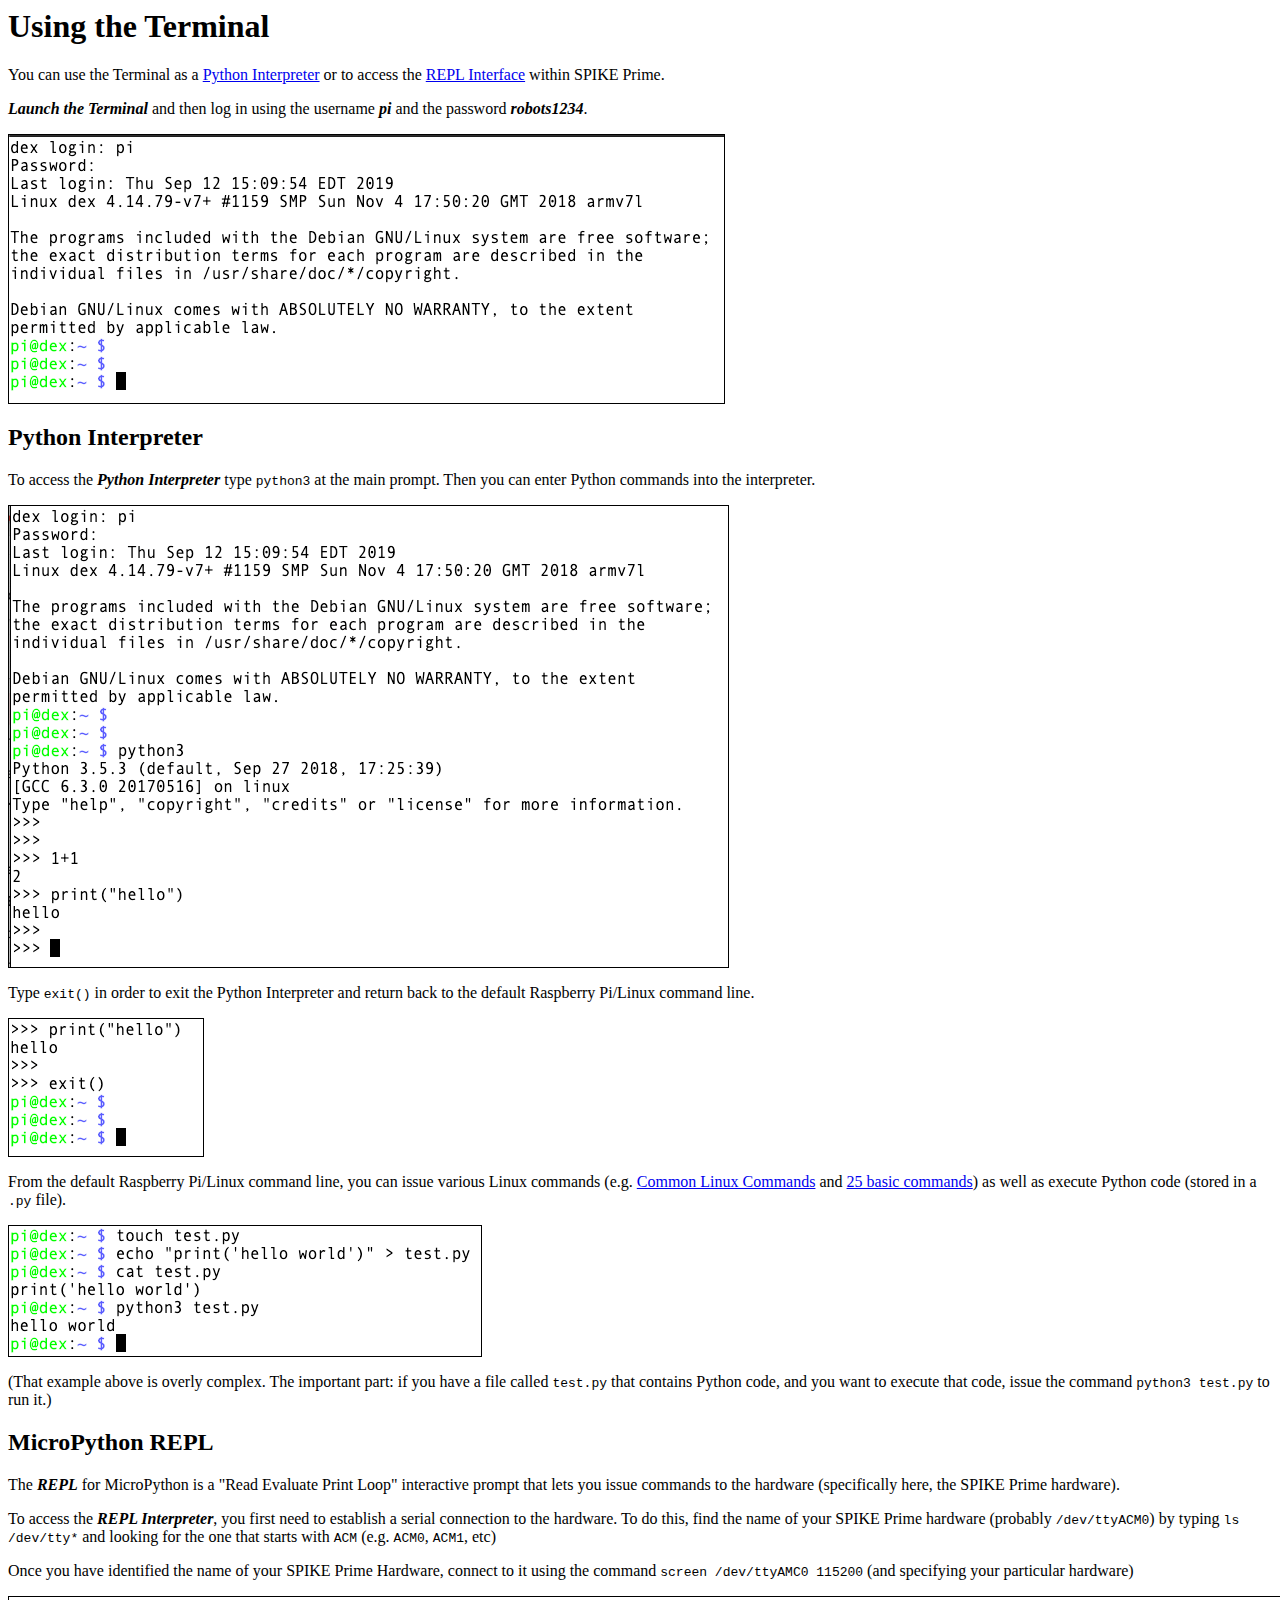
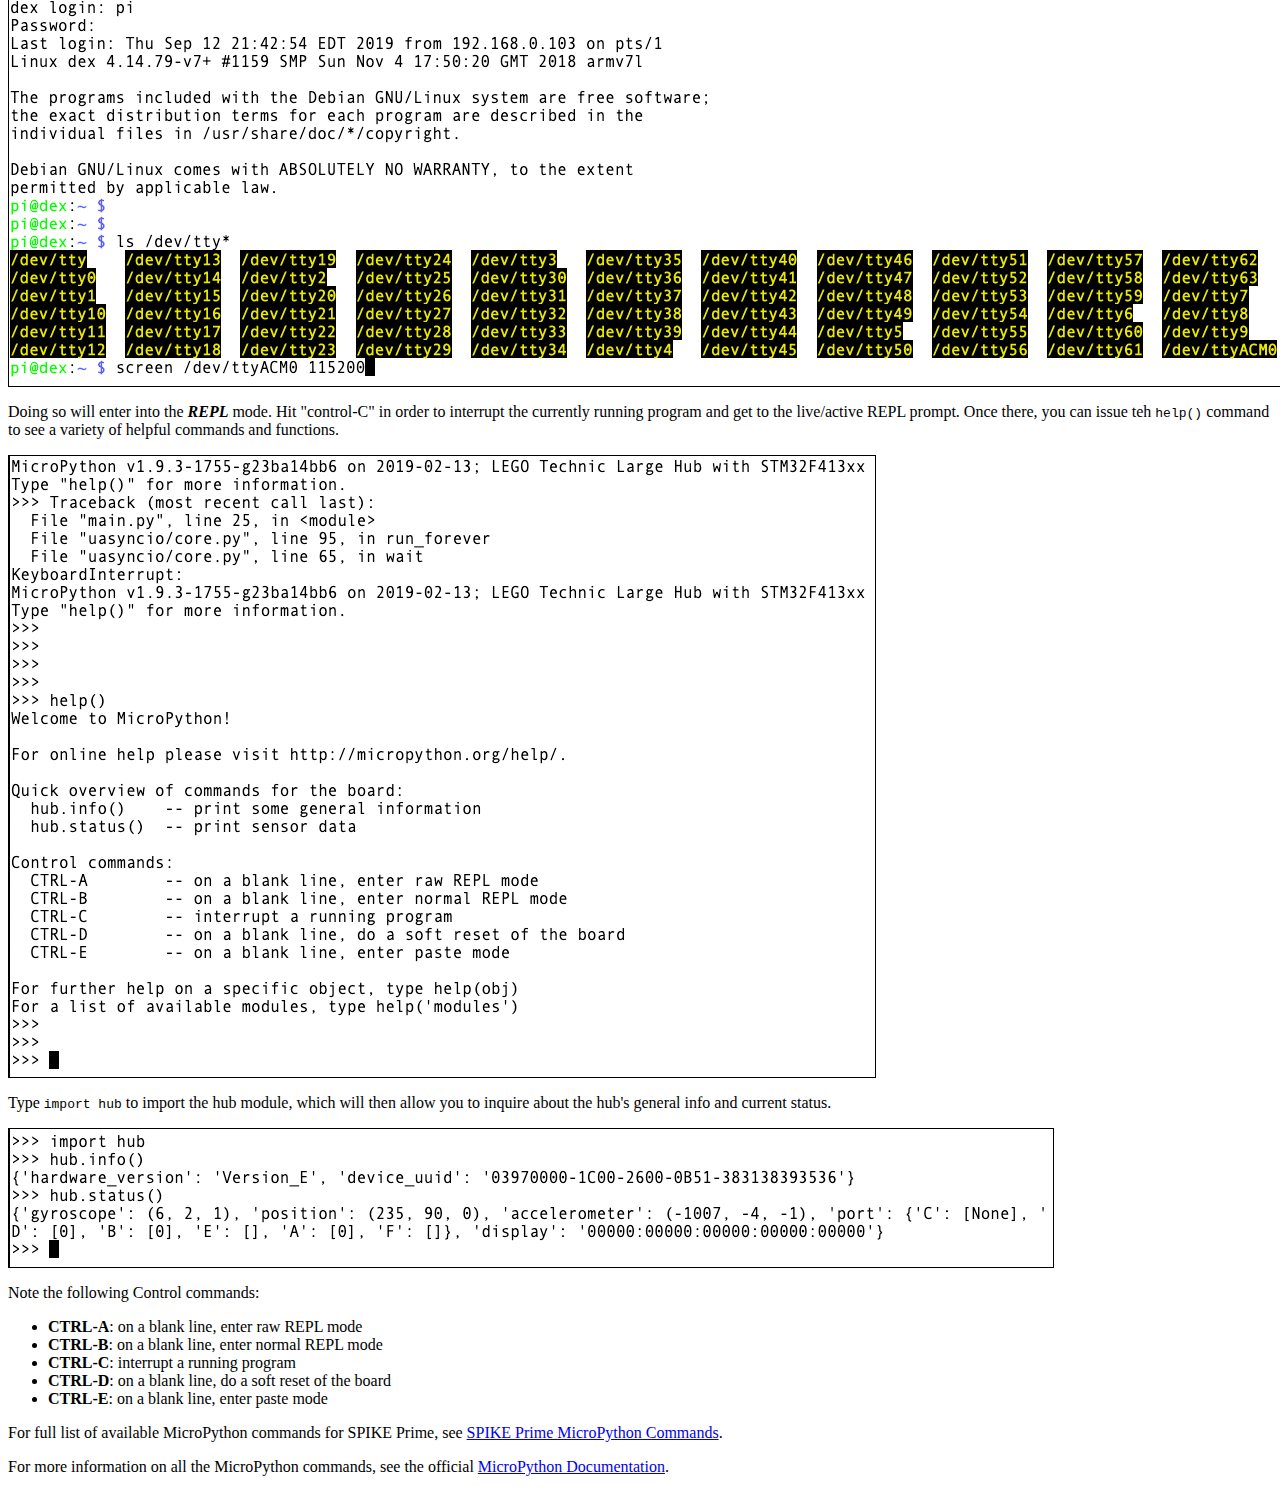
<file: raspbian_image_homepage/novnc/help/terminal.html>
<html>
	<head><title>Using the Terminal</title></head>
<body>
	<h1>Using the Terminal</h1>
	
	<p>You can use the Terminal as a <a href="#python">Python Interpreter</a> or to access the <a href="#REPL">REPL Interface</a> within SPIKE Prime.</p>

	<p><b><em>Launch the Terminal</em></b> and then log in using the username <b><em>pi</em></b> and the password <b><em>robots1234</em></b>.</p>
	
	<p><img src="./login.png" border=1 /></p>
	
	<a name="python" />
	<h2>Python Interpreter</h2>
	
	<p>To access the <b><em>Python Interpreter</em></b> type <code>python3</code> at the main prompt.  Then you can enter Python commands into the interpreter.</p>
	
	<p><img src="./interpreter.png" border=1 /></p>
	
	<p>Type <code>exit()</code> in order to exit the Python Interpreter and return back to the default Raspberry Pi/Linux command line.</p>
		
	<p><img src="./exit.png" border=1 /></p>
	
	<p>From the default Raspberry Pi/Linux command line, you can issue various Linux
		commands (e.g. <a href="https://www.dummies.com/computers/operating-systems/linux/common-linux-commands/" target=_blank>Common
		Linux Commands</a> and <a href="https://www.pcsuggest.com/basic-linux-commands/" target=_blank>25 basic commands</a>)
		as well as execute Python code (stored in a <code>.py</code> file).</p>
	
	<p><img src="./runcode.png" border=1 /></p>
	
	<p>(That example above is overly complex. The important part: if you have a file called <code>test.py</code> that contains Python code,
		and you want to execute that code, issue the command <code>python3 test.py</code> to run it.)</p>
	
	<a name="REPL" />
	<h2>MicroPython REPL</h2>
	
	<p>The <b><em>REPL</em></b> for MicroPython is a "Read Evaluate Print Loop" interactive prompt that lets you issue commands to the hardware (specifically here, the SPIKE Prime hardware).</p>
	
	<p>To access the <b><em>REPL Interpreter</em></b>, you first need to establish a serial connection to the hardware.	To do this, find the name of your SPIKE Prime hardware (probably
		<code>/dev/ttyACM0</code>) by typing <code>ls /dev/tty*</code> and looking for the one that starts with <code>ACM</code> (e.g. <code>ACM0</code>, <code>ACM1</code>, etc)</p>
		
	<p>Once you have identified the name of your SPIKE Prime Hardware, connect to it using the command <code>screen /dev/ttyAMC0 115200</code> (and specifying your particular hardware)</p>
	
	<p><img src="./launchREPL.png" border=1 /></p>
	
	<p>Doing so will enter into the <b><em>REPL</em></b> mode.  Hit "control-C" in order to interrupt the currently running program
		and get to the live/active REPL prompt.  Once there, you can issue teh <code>help()</code> command to see a variety of helpful commands and functions.</p>
	
	<p><img src="./REPLhelp.png" border=1 /></p>
	
	<p>Type <code>import hub</code> to import the hub module, which will then allow you to inquire about the hub's general info and current status.</p>
	
	<p><img src="./importhub.png" border=1 /></p>
	
	<p>Note the following Control commands:
		<ul>
			<li><b>CTRL-A</b>: on a blank line, enter raw REPL mode</li>
			<li><b>CTRL-B</b>: on a blank line, enter normal REPL mode</li>
			<li><b>CTRL-C</b>: interrupt a running program</li>
			<li><b>CTRL-D</b>: on a blank line, do a soft reset of the board</li>
			<li><b>CTRL-E</b>: on a blank line, enter paste mode</li>
		</ul>
	</p>

	<p>For full list of available MicroPython commands for SPIKE Prime, see <a href="./SPIKE_Prime_MicroPython_Commands.html" target=_blank>SPIKE Prime MicroPython Commands</a>.</p>
	<p>For more information on all the MicroPython commands, see the official <a href="https://docs.micropython.org/en/latest/index.html" target=_blank>MicroPython Documentation</a>.</p>
	
</body></html>
</file>
